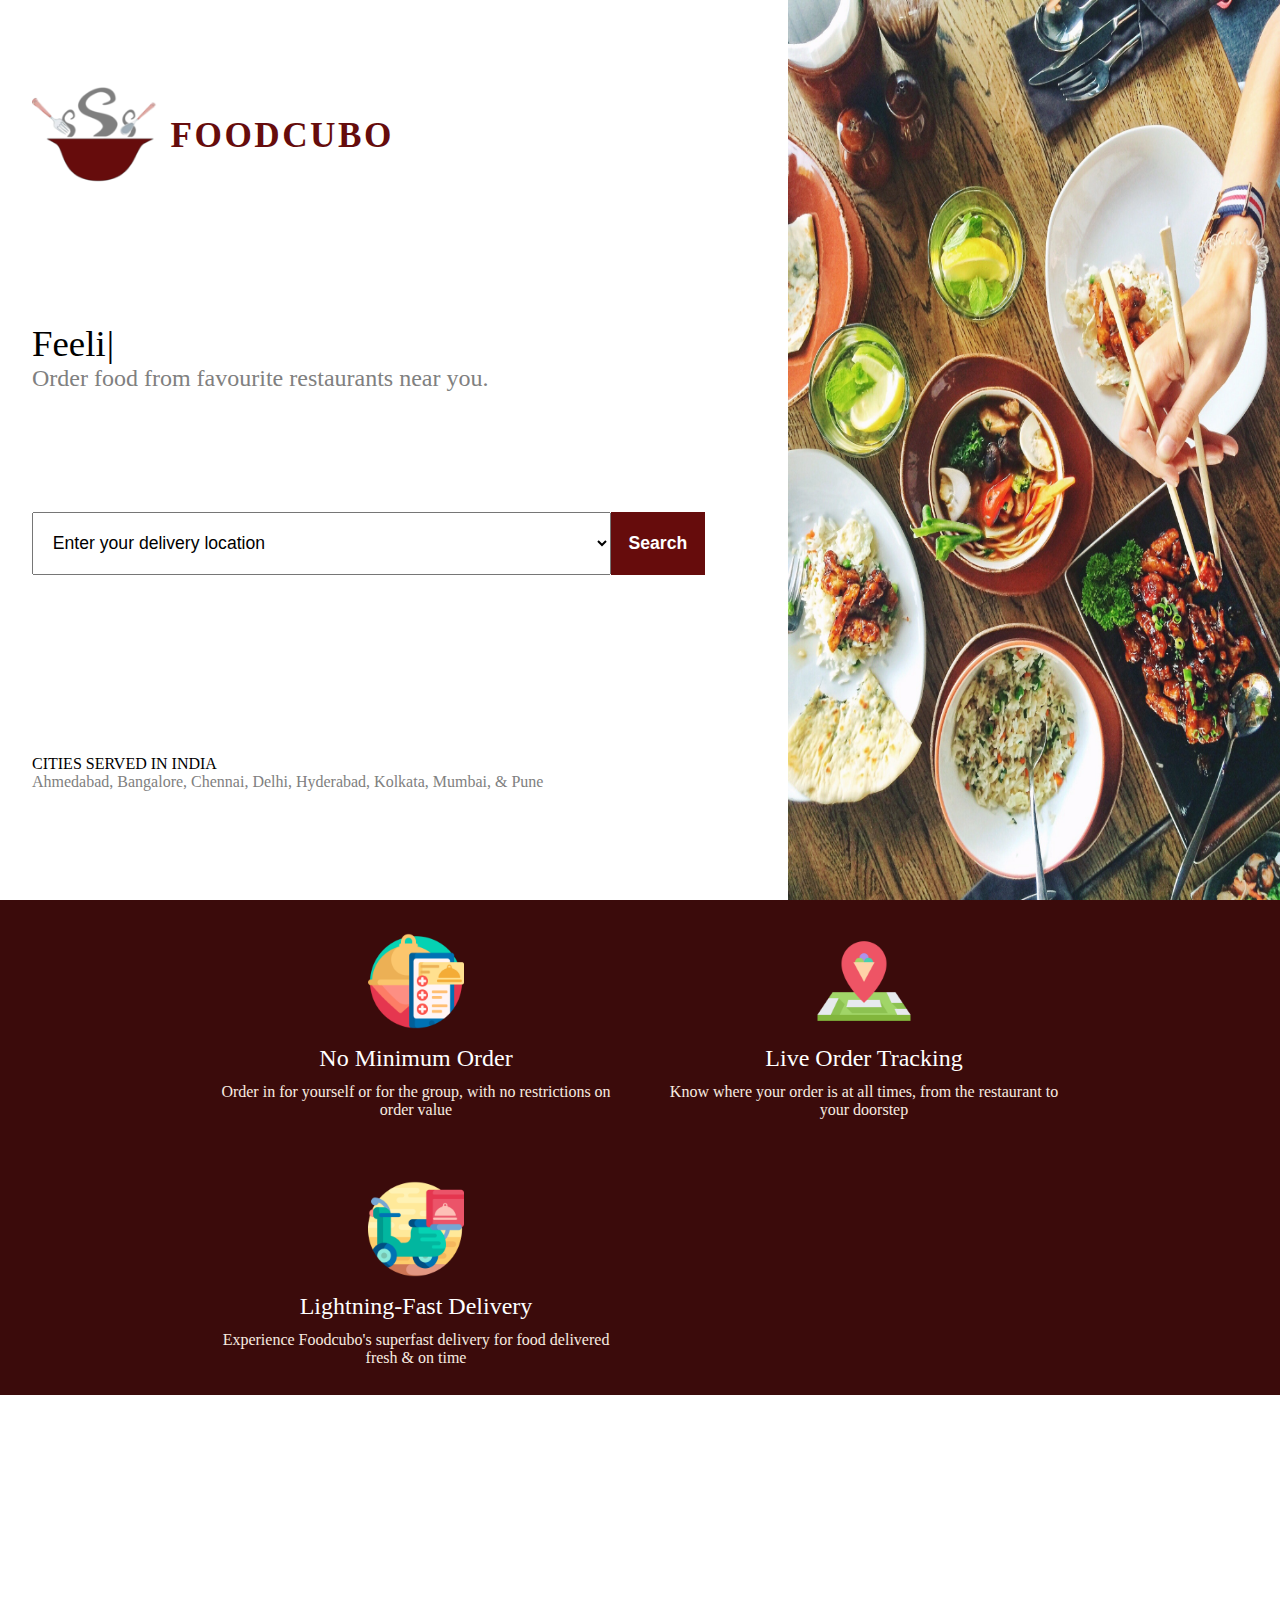
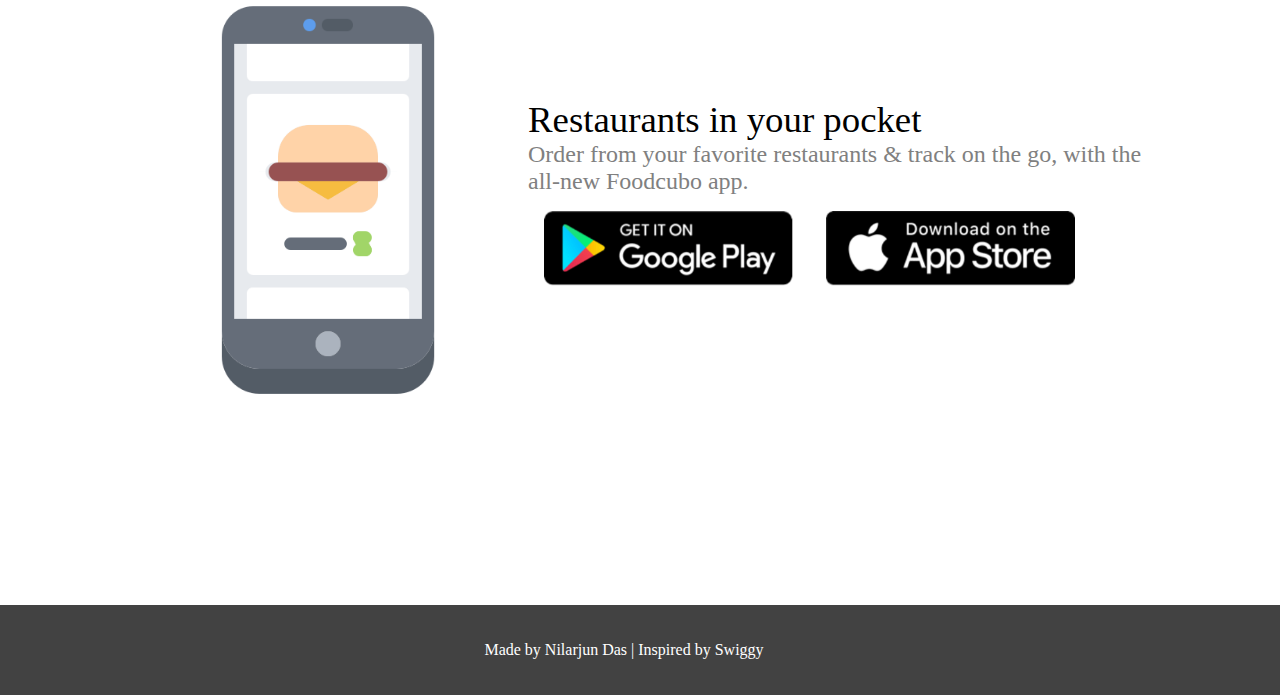
<file: index.html>
<html>

<head>
    <title>Foodcubo</title>
    <link rel="stylesheet" href="./src/css/style.css">

</head>

<body>
    <div class="landing">
        <div class="landing-interact">
            <div class="navbar">
                <div class="branding">
                    <div><img class="logo" src="./src/images/logo.png"></div>
                    <div class="logo-title">FOODCUBO</div>
                </div>
                <!--
                <div class="links">
                    <div>
                        <button class="nav-button login">Login</button>
                    </div>
                    <div>
                        <button class="nav-button sign">Sign up</button>
                    </div>
                </div>
                -->
            </div>
            <div class="title">
                <div id="typewriter" class="changing"></div>
                <div class="sub-title">Order food from favourite restaurants near you.</div>
            </div>
            <div class="search">
                <select id="selection" onchange="updateSelection(); document.getElementById('search').href=`./static/list.html?q=${this.value}`;" class="search-bar" type="text" placeholder="Enter your delivery location">
                    <option value="" selected style="display: none">Enter your delivery location</option>    
                    <option value="11">Ahmedabad</option>   
                    <option value="3">Bangalore</option>   
                    <option value="7">Chennai</option> 
                    <option value="1">Delhi</option> 
                    <option value="6">Hyderabad</option> 
                    <option value="2">Kolkata</option>
                    <option value="3">Mumbai</option> 
                    <option value="5">Pune</option>  
                </select>
                <a id="search" href="#"><button disabled id="search-button" class="search-bar search-submit" type="submit">Search</button></a>
                <script>
                    function updateSelection(){
                        console.log("lol");
                    if(document.getElementById('selection').value==""){
                        document.getElementById('search-button').disabled = true;
                    }
                    else{
                        document.getElementById('search-button').disabled = false;
                    }
                }
                </script>
            </div>
            <div class=" cities ">
                <div class="cities-title">CITIES SERVED IN INDIA</div>
                <div class="cities-sub-title">Ahmedabad, Bangalore, Chennai, Delhi, Hyderabad, Kolkata, Mumbai, & Pune</div>
            </div>
        </div>
        <div class="landing-images ">

            <img class="landing-image " src="./src/images/4.jpg ">

        </div>
    </div>
    <div class="features">
        <div class=feature>
            <div><img class="feature-image" src="src/images/order.png"></div>
            <div class="feature-title">No Minimum Order</div>
            <div class="feature-desc">Order in for yourself or for the group, with no restrictions on order value</div>
        </div>
        <div class=feature>
            <div><img class="feature-image" src="src/images/ice-cream.png"></div>
            <div class="feature-title">Live Order Tracking</div>
            <div class="feature-desc">Know where your order is at all times, from the restaurant to your doorstep</div>
        </div>
        <div class=feature>
            <div><img class="feature-image" src="src/images/food-delivery.png"></div>
            <div class="feature-title">Lightning-Fast Delivery</div>
            <div class="feature-desc">Experience Foodcubo's superfast delivery for food delivered fresh & on time</div>
        </div>
    </div>
    <div class='mobile'>
        <div class="mob-1"><img class="mobile-image" src="src/images/phone.png"></div>
        <div class="mob-2">
            <div class="changing">Restaurants in your pocket</div>
            <div class="sub-title">Order from your favorite restaurants & track on the go, with the all-new Foodcubo app.</div>
            <div class="stores"><img class="store-image" src="src/images/play.webp"><img class="store-image" src="src/images/iOS.webp"></div>
        </div>
    </div>
    <div class="footer">
        <div class='credits'>Made by Nilarjun Das | Inspired by Swiggy</div>
    </div>

    <script src='./src/js/core.js'></script>
    <script type="text/javascript">
        const instance = new Typewriter('#typewriter', {
            strings: ['Feeling hungry?', 'Unexpected guests?', 'Cooking gone wrong?', 'Game night?', 'Movie marathon?'],
            autoStart: true,
            loop: true,
        });
    </script>
</body>

</html>
</file>
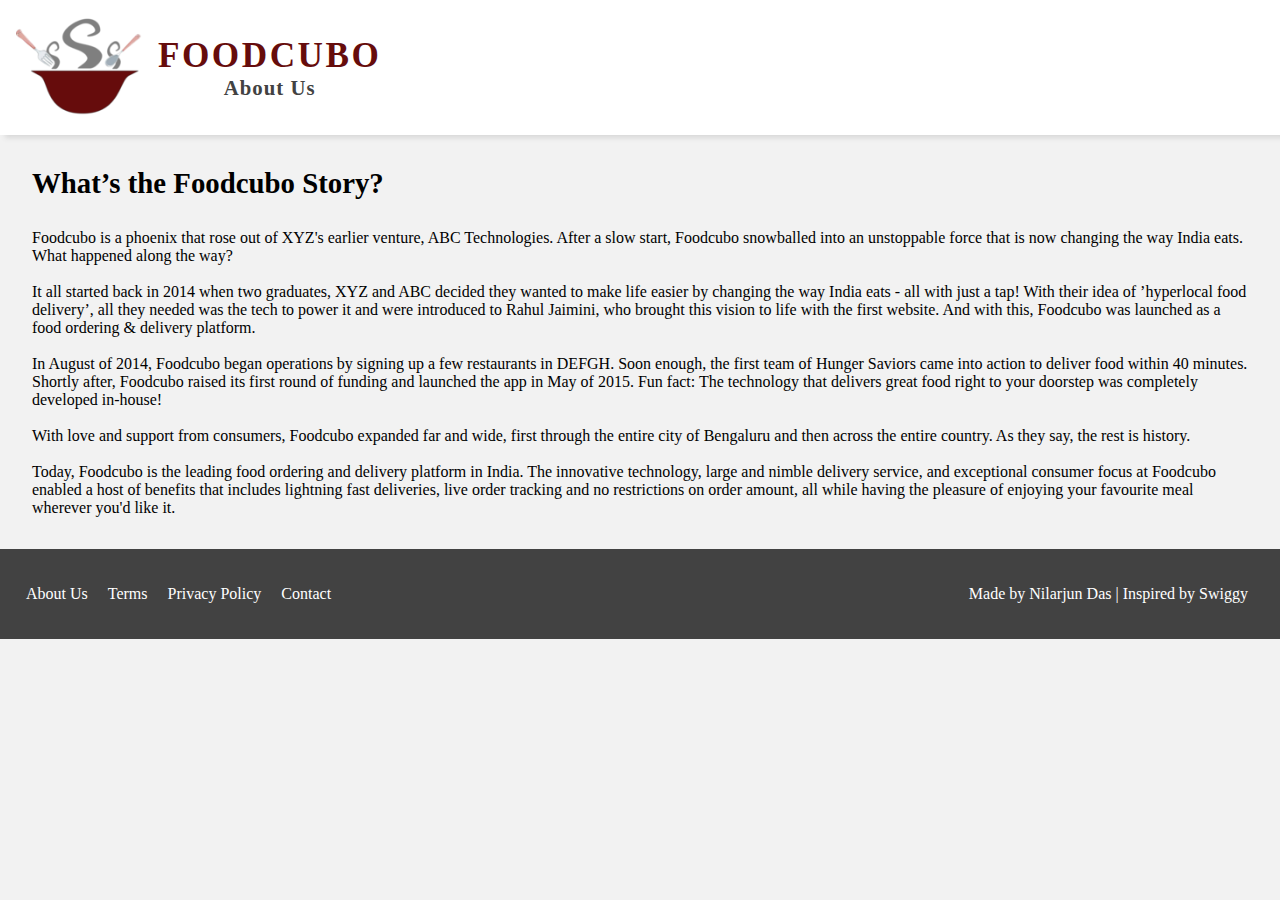
<file: about-us.html>
<html>

<head>
    <tile>

    </tile>
    <link rel="stylesheet" href="./src/test.css">

</head>

<body>
  <div class='header'>
    <div><img class="logoV2" src="./src/images/logo.png"></div>
    <div class='title'>
        <div class="logo-title">FOODCUBO</div>
        <div class="logo-subtitle">About Us</div></div>
    
  </div>
  <div class='content'>
        <p style="font-size: 1.8em; font-weight: bold;">
                What’s the Foodcubo Story?
        </p>
        <p>
                Foodcubo is a phoenix that rose out of XYZ's earlier venture, ABC Technologies. After a slow start, Foodcubo snowballed into an unstoppable force that is now changing the way India eats. What happened along the way?<br><br>

                It all started back in 2014 when two graduates, XYZ and ABC decided they wanted to make life easier by changing the way India eats - all with just a tap! With their idea of ’hyperlocal food delivery’, all they needed was the tech to power it and were introduced to Rahul Jaimini, who brought this vision to life with the first website. And with this, Foodcubo was launched as a food ordering & delivery platform.<br><br>

In August of 2014, Foodcubo began operations by signing up a few restaurants in DEFGH. Soon enough, the first team of Hunger Saviors came into action to deliver food within 40 minutes. Shortly after, Foodcubo raised its first round of funding and launched the app in May of 2015. Fun fact: The technology that delivers great food right to your doorstep was completely developed in-house!<br><br>

With love and support from consumers, Foodcubo expanded far and wide, first through the entire city of Bengaluru and then across the entire country. As they say, the rest is history.<br><br>

Today, Foodcubo is the leading food ordering and delivery platform in India. The innovative technology, large and nimble delivery service, and exceptional consumer focus at Foodcubo enabled a host of benefits that includes lightning fast deliveries, live order tracking and no restrictions on order amount, all while having the pleasure of enjoying your favourite meal wherever you'd like it.
        </p>
        
  </div>
  <div class="footer">
        <div class='links'>
<a href='./about-us.html' target='_blank'>About Us</a>
<a href='./terms-and-conditions.html' target='_blank'>Terms</a>
<a href='./privacy-policy.html' target='_blank'>Privacy Policy</a>
<a href='./contact.html' target='_blank'>Contact</a>
        </div>
        <div class='credits'>Made by Nilarjun Das | Inspired by Swiggy</div>
    </div>



    <script src='./src/js/core.js'></script>
    <script type="text/javascript">
        const instance = new Typewriter('#typewriter', {
            strings: ['Feeling hungry?', 'Unexpected guests?', 'Cooking gone wrong?', 'Game night?', 'Movie marathon?'],
            autoStart: true,
            loop: true,
        });
    </script>
</body>

</html>
</file>
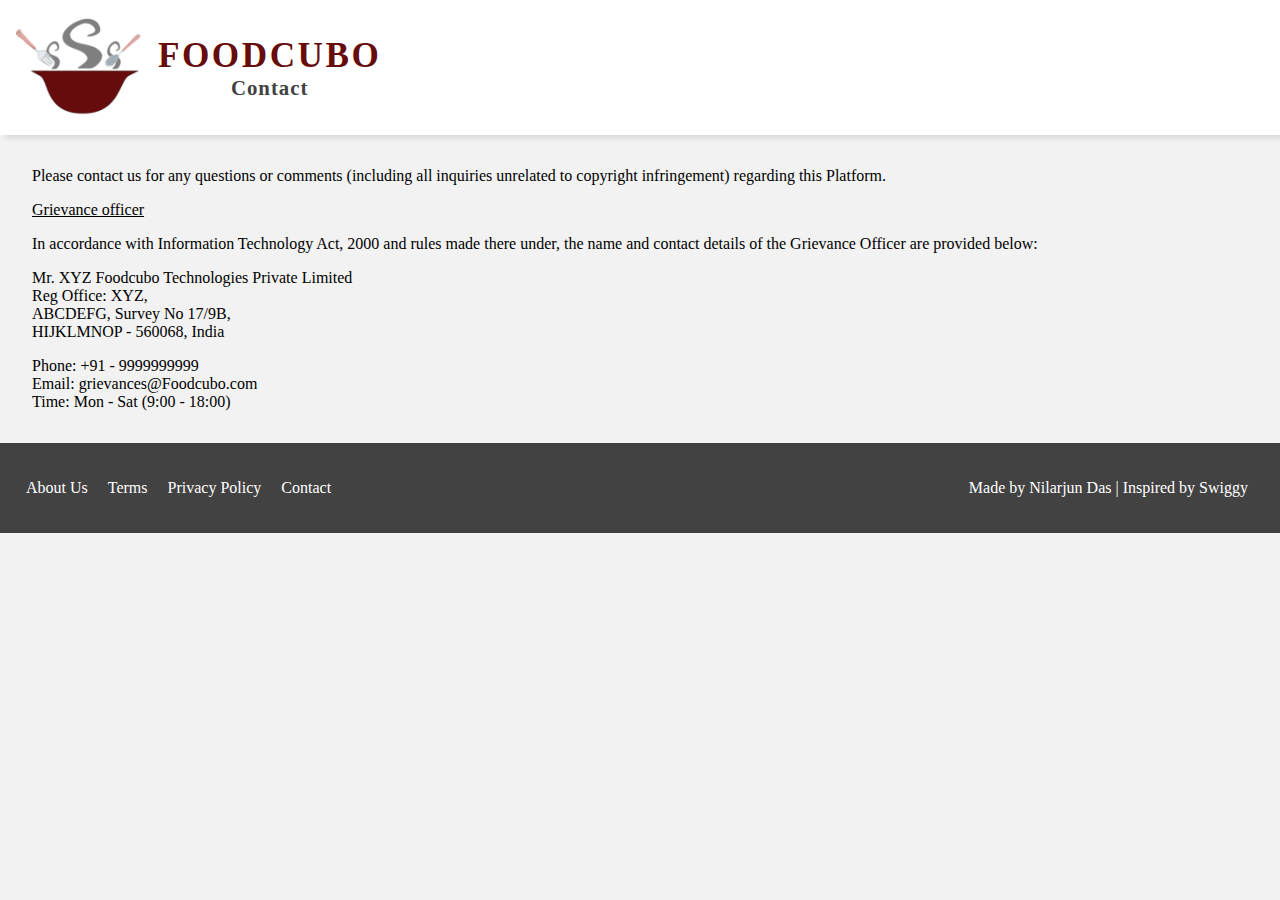
<file: contact.html>
<html>

<head>
    <tile>

    </tile>
    <link rel="stylesheet" href="./src/test.css">

</head>

<body>
  <div class='header'>
    <div><img class="logoV2" src="./src/images/logo.png"></div>
    <div class='title'>
        <div class="logo-title">FOODCUBO</div>
        <div class="logo-subtitle">Contact</div></div>
    
  </div>
  <div class='content'>
        <p>
            Please contact us for any questions or comments (including all inquiries unrelated to copyright infringement) regarding this Platform. 
        </p>
        <p><u>Grievance officer</u></p>
        <p>In accordance with Information Technology Act, 2000 and rules made there under, the name and contact details of the Grievance Officer are provided below: </p>
        <p>Mr. XYZ 
        Foodcubo Technologies Private Limited <br>
        Reg Office: XYZ,<br>
        ABCDEFG, Survey No 17/9B, <br>
        HIJKLMNOP - 560068, India <br>
    </p>
        Phone: +91 - 9999999999<br>
        Email: grievances@Foodcubo.com<br>
        Time: Mon - Sat (9:00 - 18:00)<br>
    </p>
  </div>

  <div class="footer">
        <div class='links'>
<a href='./about-us.html' target='_blank'>About Us</a>
<a href='./terms-and-conditions.html' target='_blank'>Terms</a>
<a href='./privacy-policy.html' target='_blank'>Privacy Policy</a>
<a href='./contact.html' target='_blank'>Contact</a>
        </div>
        <div class='credits'>Made by Nilarjun Das | Inspired by Swiggy</div>
    </div>

    <script src='./src/js/core.js'></script>
    <script type="text/javascript">
        const instance = new Typewriter('#typewriter', {
            strings: ['Feeling hungry?', 'Unexpected guests?', 'Cooking gone wrong?', 'Game night?', 'Movie marathon?'],
            autoStart: true,
            loop: true,
        });
    </script>
</body>

</html>
</file>
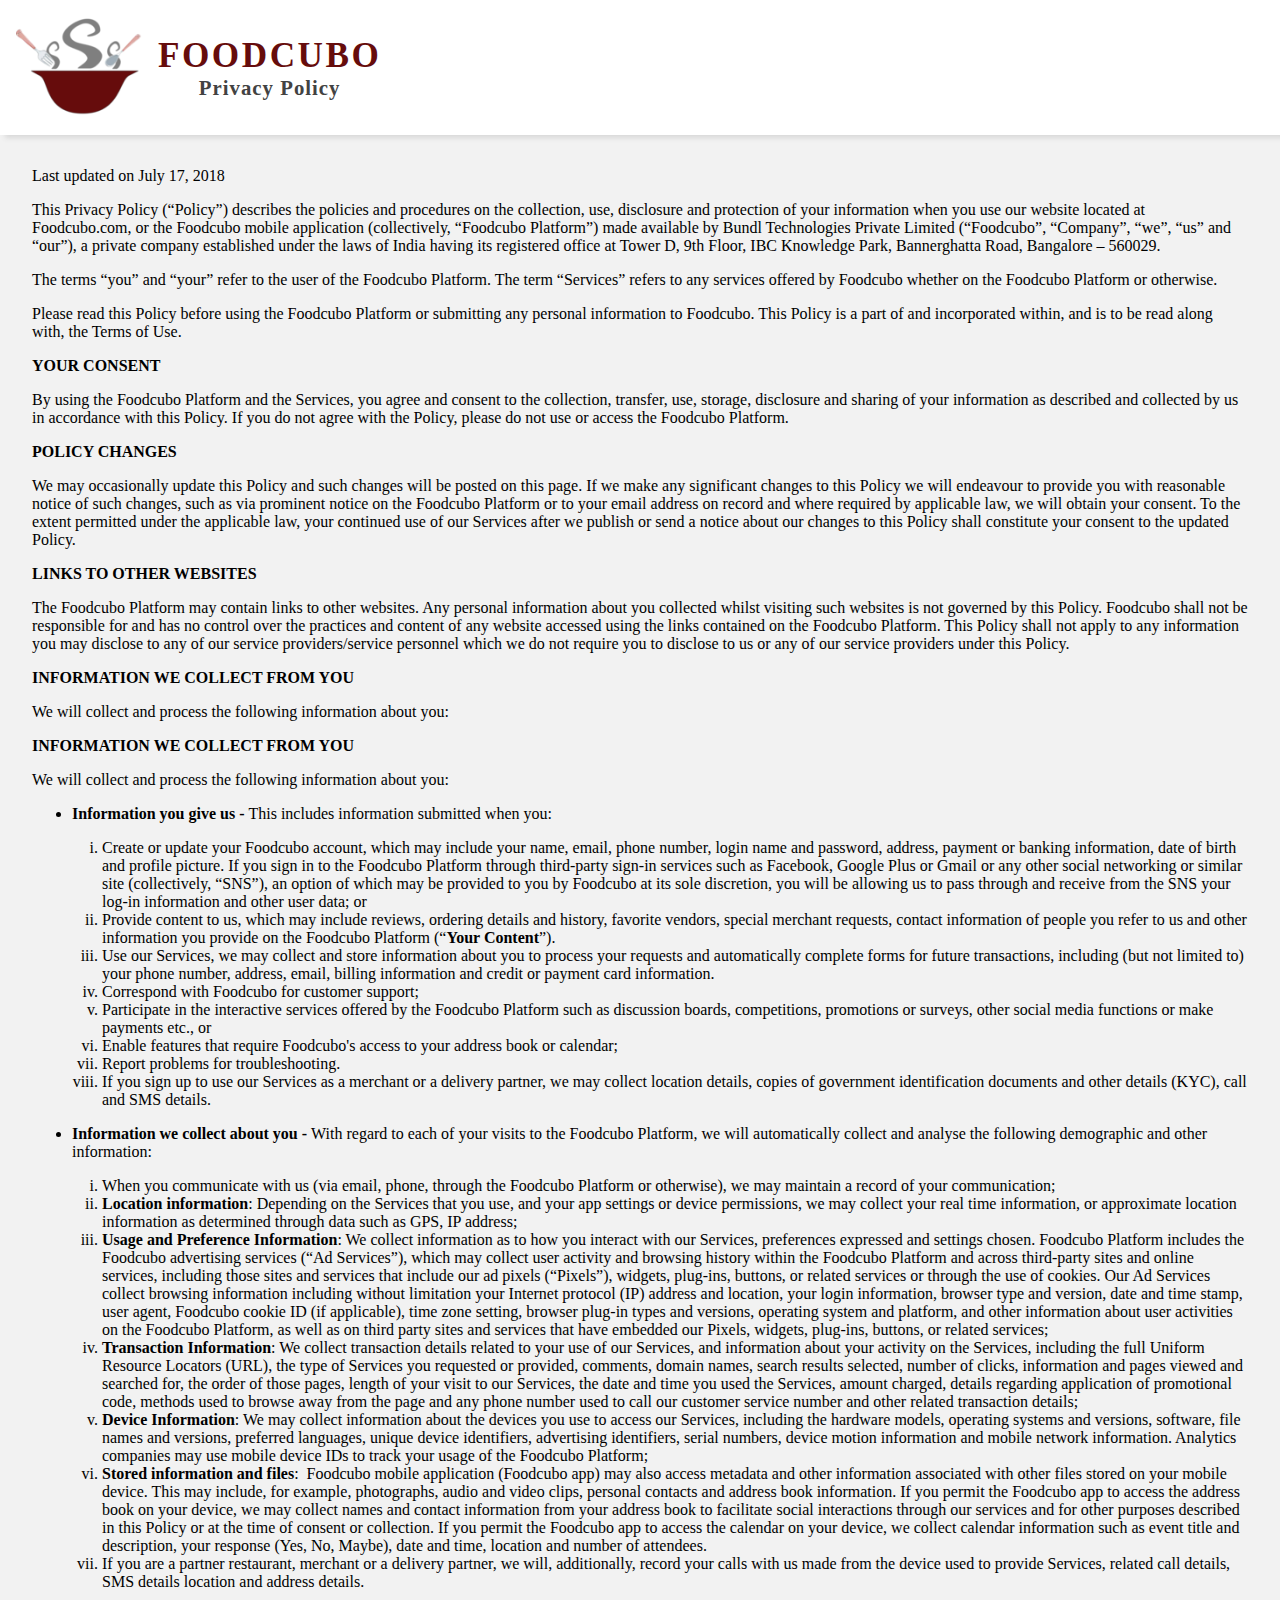
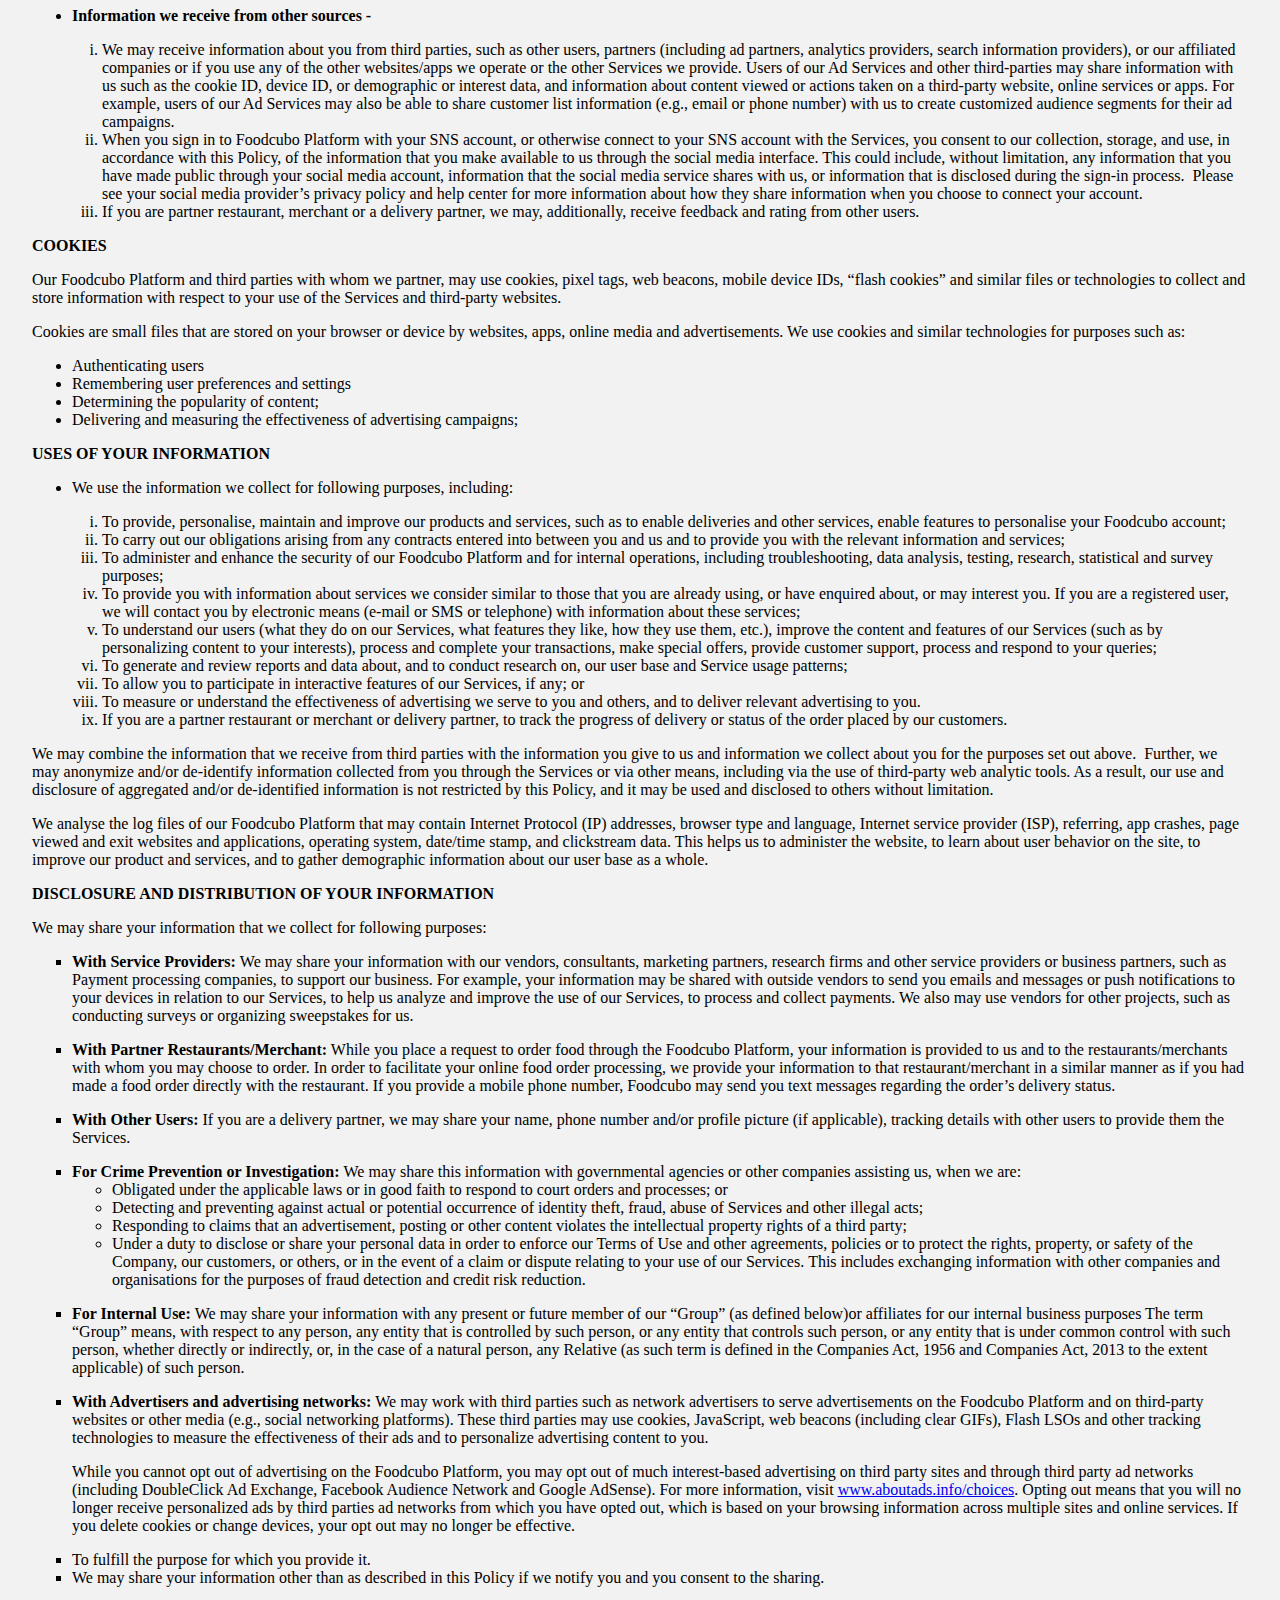
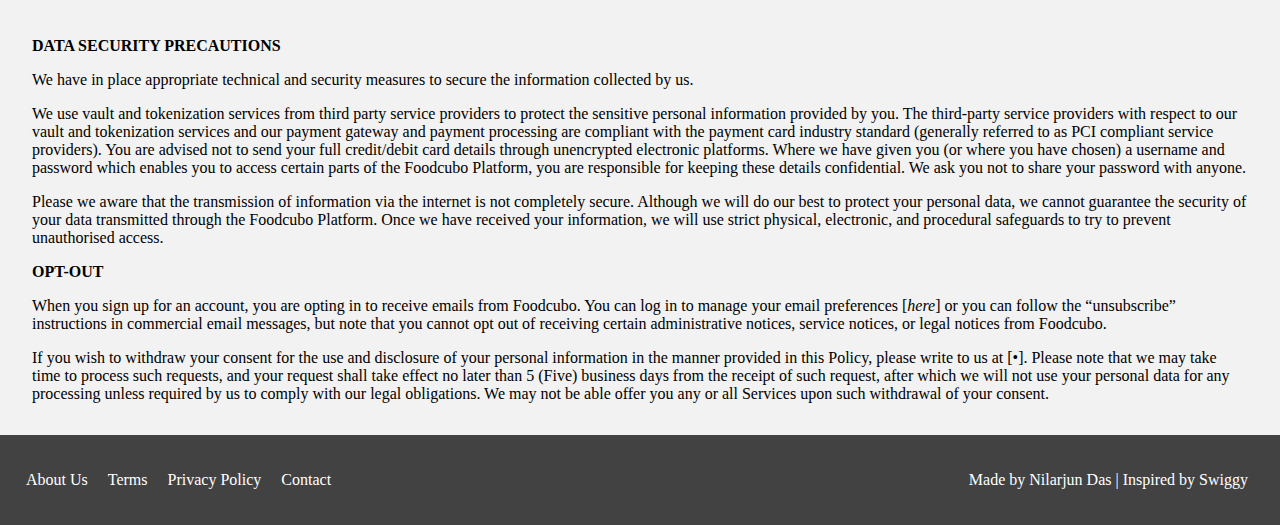
<file: privacy-policy.html>
<html>

<head>
    <tile>

    </tile>
    <link rel="stylesheet" href="./src/test.css">

</head>

<body>
  <div class='header'>
    <div><img class="logoV2" src="./src/images/logo.png"></div>
    <div class='title'>
        <div class="logo-title">FOODCUBO</div>
        <div class="logo-subtitle">Privacy Policy</div></div>
    
  </div>
  <div class='content'>
    <p>Last updated on July 17, 2018</p>

    <p>This Privacy Policy (&ldquo;Policy&rdquo;) describes the policies and procedures on the collection, use, disclosure and protection of your information when you use our website located at Foodcubo.com, or the Foodcubo mobile application (collectively, &ldquo;Foodcubo Platform&rdquo;) made available by Bundl Technologies Private Limited (&ldquo;Foodcubo&rdquo;, &ldquo;Company&rdquo;, &ldquo;we&rdquo;, &ldquo;us&rdquo; and &ldquo;our&rdquo;), a private company established under the laws of India having its registered office at Tower D, 9th Floor, IBC Knowledge Park, Bannerghatta Road, Bangalore &ndash; 560029.</p>
    
    <p>The terms &ldquo;you&rdquo; and &ldquo;your&rdquo; refer to the user of the Foodcubo Platform. The term &ldquo;Services&rdquo; refers to any services offered by Foodcubo whether on the Foodcubo Platform or otherwise.</p>
    
    <p>Please read this Policy before using the Foodcubo Platform or submitting any personal information to Foodcubo. This Policy is a part of and incorporated within, and is to be read along with, the Terms of Use.</p>
    
    <p class='emphasis'>YOUR CONSENT</p>
    
    <p>By using the Foodcubo Platform and the Services, you agree and consent to the collection, transfer, use, storage, disclosure and sharing of your information as described and collected by us in accordance with this Policy. If you do not agree with the Policy, please do not use or access the Foodcubo Platform.</p>
    
    <p class='emphasis'>POLICY CHANGES</p>
    
    <p>We may occasionally update this Policy and such changes will be posted on this page. If we make any significant changes to this Policy we will endeavour to provide you with reasonable notice of such changes, such as via prominent notice on the Foodcubo Platform or to your email address on record and where required by applicable law, we will obtain your consent. To the extent permitted under the applicable law, your continued use of our Services after we publish or send a notice about our changes to this Policy shall constitute your consent to the updated Policy.</p>
    
    <p class='emphasis'>LINKS TO OTHER WEBSITES</p>
    
    <p>The Foodcubo Platform may contain links to other websites. Any personal information about you collected whilst visiting such websites is not governed by this Policy. Foodcubo shall not be responsible for and has no control over the practices and content of any website accessed using the links contained on the Foodcubo Platform. This Policy shall not apply to any information you may disclose to any of our service providers/service personnel which we do not require you to disclose to us or any of our service providers under this Policy.</p>
    
    <p class='emphasis'>INFORMATION WE COLLECT FROM YOU</p>
    
    <p>We will collect and process the following information about you:</p>
    
    <p><strong style="text-transform: uppercase;">Information we collect from you</strong></p>
<p><span>We will collect and process the following information about you:</span></p>
<ul>
<li style="font-weight: 400; list-style: disc;"><strong>Information you give us - </strong><span> This includes information submitted when you:</span></li>
</ul>
<ol type="i" style="margin-left: 30px;">
<li style="font-weight: 400;"><span>Create or update your Foodcubo account, which may include your name, email, phone number, login name and password, address, payment or banking information, date of birth and profile picture. If you sign in to the Foodcubo Platform through third-party sign-in services such as Facebook, Google Plus or Gmail or any other social networking or similar site (collectively, “SNS”), an option of which may be provided to you by Foodcubo at its sole discretion, you will be allowing us to pass through and receive from the SNS your log-in information and other user data; or </span></li>
<li style="font-weight: 400;"><span>Provide content to us, which may include reviews, ordering details and history, favorite vendors, special merchant requests, contact information of people you refer to us and other information you provide on the Foodcubo Platform (“</span><strong>Your Content</strong><span>”).</span></li>
<li style="font-weight: 400;"><span>Use our Services, we may collect and store information about you to process your requests and automatically complete forms for future transactions, including (but not limited to) your phone number, address, email, billing information and credit or payment card information. </span></li>
<li style="font-weight: 400;"><span>Correspond with Foodcubo for customer support; </span></li>
<li style="font-weight: 400;"><span>Participate in the interactive services offered by the Foodcubo Platform such as discussion boards, competitions, promotions or surveys, other social media functions or make payments etc., or </span></li>
<li style="font-weight: 400;"><span>Enable features that require Foodcubo's access to your address book or calendar;</span></li>
<li style="font-weight: 400;"><span>Report problems for troubleshooting.</span></li>
<li style="font-weight: 400;"><span>If you sign up to use our Services as a merchant or a delivery partner, we may collect location details, copies of government identification documents and other details (KYC), call and SMS details.</span></li>
</ol>
<ul>
<li style="font-weight: 400; list-style: disc;"><strong>Information we collect about you - </strong><span> With regard to each of your visits to the Foodcubo Platform, we will automatically collect and analyse the following demographic and other information:</span></li>
</ul>
<ol type="i" style="margin-left: 30px;">
<li style="font-weight: 400;"><span>When you communicate with us (via email, phone, through the Foodcubo Platform or otherwise), we may maintain a record of your communication;</span></li>
<li style="font-weight: 400;"><strong>Location information</strong><span>: Depending on the Services that you use, and your app settings or device permissions, we may collect your real time information, or approximate location information as determined through data such as GPS, IP address;</span></li>
<li style="font-weight: 400;"><strong>Usage and Preference Information</strong><span>: We collect information as to how you interact with our Services, preferences expressed and settings chosen. Foodcubo Platform includes the Foodcubo advertising services (“Ad Services”), which may collect user activity and browsing history within the Foodcubo Platform and across third-party sites and online services, including those sites and services that include our ad pixels (“Pixels”), widgets, plug-ins, buttons, or related services or through the use of cookies. Our Ad Services collect browsing information including without limitation your Internet protocol (IP) address and location, your login information, browser type and version, date and time stamp, user agent, Foodcubo cookie ID (if applicable), time zone setting, browser plug-in types and versions, operating system and platform, and other information about user activities on the Foodcubo Platform, as well as on third party sites and services that have embedded our Pixels, widgets, plug-ins, buttons, or related services;</span></li>
<li style="font-weight: 400;"><strong>Transaction Information</strong><span>: We collect transaction details related to your use of our Services, and information about your activity on the Services, including the full Uniform Resource Locators (URL), the type of Services you requested or provided, comments, domain names, search results selected, number of clicks, information and pages viewed and searched for, the order of those pages, length of your visit to our Services, the date and time you used the Services, amount charged, details regarding application of promotional code, methods used to browse away from the page and any phone number used to call our customer service number and other related transaction details;</span></li>
<li style="font-weight: 400;"><strong>Device Information</strong><span>: We may collect information about the devices you use to access our Services, including the hardware models, operating systems and versions, software, file names and versions, preferred languages, unique device identifiers, advertising identifiers, serial numbers, device motion information and mobile network information. Analytics companies may use mobile device IDs to track your usage of the Foodcubo Platform;</span></li>
<li style="font-weight: 400;"><strong>Stored information and files</strong><span>:&nbsp; Foodcubo mobile application (Foodcubo app) may also access metadata and other information associated with other files stored on your mobile device. This may include, for example, photographs, audio and video clips, personal contacts and address book information. If you permit the Foodcubo app to access the address book on your device, we may collect names and contact information from your address book to facilitate social interactions through our services and for other purposes described in this Policy or at the time of consent or collection. If you permit the Foodcubo app to access the calendar on your device, we collect calendar information such as event title and description, your response (Yes, No, Maybe), date and time, location and number of attendees. </span></li>
<li style="font-weight: 400;"><span>If you are a partner restaurant, merchant or a delivery partner, we will, additionally, record your calls with us made from the device used to provide Services, related call details, SMS details location and address details.</span></li>
</ol>
<ul>
<li style="font-weight: 400; list-style: disc;"><strong>Information we receive from other sources - </strong></li>
</ul>
<ol type="i" style="margin-left: 30px;">
<li style="font-weight: 400;"><span>We may receive information about you from third parties, such as other users, partners (including ad partners, analytics providers, search information providers), or our affiliated companies or if you use any of the other websites/apps we operate or the other Services we provide. Users of our Ad Services and other third-parties may share information with us such as the cookie ID, device ID, or demographic or interest data, and information about content viewed or actions taken on a third-party website, online services or apps. For example, users of our Ad Services may also be able to share customer list information (e.g., email or phone number) with us to create customized audience segments for their ad campaigns.</span></li>
<li style="font-weight: 400;"><span>When you sign in to Foodcubo Platform with your SNS account, or otherwise connect to your SNS account with the Services, you consent to our collection, storage, and use, in accordance with this Policy, of the information that you make available to us through the social media interface. This could include, without limitation, any information that you have made public through your social media account, information that the social media service shares with us, or information that is disclosed during the sign-in process. &nbsp;Please see your social media provider’s privacy policy and help center for more information about how they share information when you choose to connect your account.</span></li>
<li style="font-weight: 400;"><span>If you are partner restaurant, merchant or a delivery partner, we may, additionally, receive feedback and rating from other users.</span></li>
</ol>
<p><strong>COOKIES</strong></p>
<p><span>Our Foodcubo Platform and third parties with whom we partner, may use cookies, pixel tags, web beacons, mobile device IDs, “flash cookies” and similar files or technologies to collect and store information with respect to your use of the Services and third-party websites. </span></p>
<p><span>Cookies are small files that are stored on your browser or device </span><span>by websites, apps, online media and advertisements</span><span>. We use cookies and similar technologies for purposes such as:</span></p>
<ul>
        <li style="list-style: disc;">Authenticating users</li>
        <li style="list-style: disc;">Remembering user preferences and settings</li>
        <li style="list-style: disc;">Determining the popularity of content;</li>
        <li style="list-style: disc;">Delivering and measuring the effectiveness of advertising campaigns;</li>
        </ul>
        <p><strong style="text-transform: uppercase;">Uses of your information</strong></p>
<ul>
<li style="font-weight: 400; list-style: disc;">We use the information we collect for following purposes, including:</li>
</ul>
<ol type="i" style="margin-left: 30px;">
<li style="font-weight: 400;"><span>To provide, personalise, maintain and improve our products and services, such as to enable deliveries and other services, enable features to personalise your Foodcubo account;</span></li>
<li style="font-weight: 400;"><span>To carry out our obligations arising from any contracts entered into between you and us and to provide you with the relevant information and services;</span></li>
<li style="font-weight: 400;"><span>To administer and enhance the security of our Foodcubo Platform and for internal operations, including troubleshooting, data analysis, testing, research, statistical and survey purposes;</span></li>
<li style="font-weight: 400;"><span>To provide you with information about services we consider similar to those that you are already using, or have enquired about, or may interest you. If you are a registered user, we will contact you by electronic means (e-mail or SMS or telephone) with information about these services;</span></li>
<li style="font-weight: 400;"><span>To understand our users (what they do on our Services, what features they like, how they use them, etc.), improve the content and features of our Services (such as by personalizing content to your interests), process and complete your transactions, make special offers, provide customer support, process and respond to your queries;</span></li>
<li style="font-weight: 400;"><span>To generate and review reports and data about, and to conduct research on, our user base and Service usage patterns;</span></li>
<li style="font-weight: 400;"><span>To allow you to participate in interactive features of our Services, if any; or</span></li>
<li style="font-weight: 400;"><span>To measure or understand the effectiveness of advertising we serve to you and others, and to deliver relevant advertising to you.</span></li>
<li style="font-weight: 400;"><span>If you are a partner restaurant or merchant or delivery partner, to track the progress of delivery or status of the order placed by our customers.</span></li>
</ol>
<p><span>We may combine the information that we receive from third parties with the information you give to us and information we collect about you for the purposes set out above. &nbsp;Further, we may anonymize and/or de-identify information collected from you through the Services or via other means, including via the use of third-party web analytic tools. As a result, our use and disclosure of aggregated and/or de-identified information is not restricted by this Policy, and it may be used and disclosed to others without limitation. </span></p>
<p><span>We analyse the log files of our Foodcubo Platform that may contain Internet Protocol (IP) addresses, browser type and language, Internet service provider (ISP), referring, app crashes, page viewed and exit websites and applications, operating system, date/time stamp, and clickstream&nbsp;data. This helps us to administer the website, to learn about user behavior on the site, to improve our product and services, and to gather demographic information about our user base as a whole. </span></p>
<p><strong style="text-transform: uppercase;">Disclosure and Distribution of Your Information</strong></p>
<p><span>We may share your information that we collect for following purposes:</span></p>
<ul style="list-style-type: square;">
<li style="font-weight: 400; list-style: inherit;"><strong>With Service Providers: </strong><span>We may share your information with our vendors, consultants, marketing partners, research firms and other service providers or business partners, such as Payment processing companies, to support our business. For example, your information may be shared with outside vendors to send you emails and messages or push notifications to your devices in relation to our Services, to help us analyze and improve the use of our Services, to process and collect payments. We also may use vendors for other projects, such as conducting surveys or organizing sweepstakes for us.</span><p></p></li>
<li style="font-weight: 400; list-style: inherit;"><strong>With Partner Restaurants/Merchant:</strong>
<span>While you place a request to order food through the Foodcubo Platform, your information is provided to us and to the restaurants/merchants with whom you may choose to order. In order to facilitate your online food order processing, we provide your information to that restaurant/merchant in a similar manner as if you had made a food order directly with the restaurant. If you provide a mobile phone number, Foodcubo may send you text messages regarding the order’s delivery status.</span><p></p></li>
<li style="font-weight: 400; list-style: inherit;"><strong>With Other Users: </strong><span>If you are a delivery partner, we may share your name, phone number and/or profile picture (if applicable), tracking details with other users to provide them the Services.</span><p></p></li>
<li style="font-weight: 400; list-style: inherit;"><strong>For Crime Prevention or Investigation: </strong><span>We may share this information with governmental agencies or other companies assisting us, when we are:</span>
<ul>
<li style="font-weight: 400; list-style: inherit;">Obligated under the applicable laws or in good faith to respond to court orders and processes; or</li>
<li style="font-weight: 400; list-style: inherit;">Detecting and preventing against actual or potential occurrence of identity theft, fraud, abuse of Services and other illegal acts;</li>
<li style="font-weight: 400; list-style: inherit;">Responding to claims that an advertisement, posting or other content violates the intellectual property rights of a third party;</li>
<li style="font-weight: 400; list-style: inherit;">Under a duty to disclose or share your personal data in order to enforce our Terms of Use and other agreements, policies or to protect the rights, property, or safety of the Company, our customers, or others, or in the event of a claim or dispute relating to your use of our Services.&nbsp;This includes exchanging information with other companies and organisations for the purposes of fraud detection and credit risk reduction.</li>
</ul>
<p>
</p></li>
<li style="font-weight: 400; list-style: inherit;"><strong>For Internal Use: </strong><span>We may share your information with any present or future member of our “Group” (as defined below)or affiliates for our internal business purposes The term “Group” means, with respect to any person, any entity that is controlled by such person, or any entity that controls such person, or any entity that is under common control with such person, whether directly or indirectly, or, in the case of a natural person, any Relative (as such term is defined in the Companies Act, 1956 and Companies Act, 2013 to the extent applicable) of such person. </span><p></p></li>
<li style="font-weight: 400; list-style: inherit;"><strong>With Advertisers and advertising networks: </strong><span>We may work with third parties such as network advertisers to serve advertisements on the Foodcubo Platform and on third-party websites or other media (e.g., social networking platforms). These third parties may use cookies, JavaScript, web beacons (including clear GIFs), Flash LSOs and other tracking technologies to measure the effectiveness of their ads and to personalize advertising content to you.&nbsp;</span>
<p><span>While you cannot opt out of advertising on the Foodcubo Platform, you may opt out of much interest-based advertising on third party sites and through third party ad networks (including DoubleClick Ad Exchange, Facebook Audience Network and Google AdSense). For more information, visit&nbsp;</span><a href="http://www.aboutads.info/choices"><span>www.aboutads.info/choices</span></a><span>. Opting out means that you will no longer receive personalized ads by third parties ad networks from which you have opted out, which is based on your browsing information across multiple sites and online services. If you delete cookies or change devices, your opt out may no longer be effective.</span></p></li>
<li style="font-weight: 400; list-style: inherit;"><span>To fulfill the purpose for which you provide it.</span></li>
<li style="font-weight: 400; list-style: inherit;"><span>We may share your information other than as described in this Policy if we notify you and you consent to the sharing.</span></li>
</ul>
<p>&nbsp;</p>
<p><strong>DATA SECURITY PRECAUTIONS</strong></p>
<p><span>We have in place appropriate technical and security measures to secure the information collected by us.</span></p><p>
<span>We use vault and tokenization services from third party service providers to protect the sensitive personal information provided by you. The third-party service providers with respect to our vault and tokenization services and our payment gateway and payment processing are compliant with the payment card industry standard (generally referred to as PCI compliant service providers). You are advised not to send your full credit/debit card details through unencrypted electronic platforms. Where we have given you (or where you have chosen) a username and password which enables you to access certain parts of the Foodcubo Platform, you are responsible for keeping these details confidential. We ask you not to share your password with anyone. </span></p><p>
<span>Please we aware that the transmission of information via the internet is not completely secure. Although we will do our best to protect your personal data, we cannot guarantee the security of your data transmitted through the Foodcubo Platform. Once we have received your information, we will use strict physical, electronic, and procedural safeguards to try to prevent unauthorised access.</span></p><p>
</p><p><strong>OPT-OUT</strong></p>
<p><span>When you sign up for an account, you are opting in to receive emails from Foodcubo. You can log in to manage your email preferences&nbsp;[</span><em><span>here</span></em><span>]&nbsp;or you can follow the “unsubscribe” instructions in commercial email messages, but note that you cannot opt out of receiving certain administrative notices, service notices, or legal notices from Foodcubo.</span></p>
<p>
</p><p><span>If you wish to withdraw your consent for the use and disclosure of your personal information in the manner provided in this Policy, please write to us at [•]. Please note that we may take time to process such requests, and your request shall take effect no later than 5 (Five) business days from the receipt of such request, after which we will not use your personal data for any processing unless required by us to comply with our legal obligations. We may not be able offer you any or all Services upon such withdrawal of your consent.</span></p>

  </div>

  <div class="footer">
      <div class='links'>
<a href='./about-us.html' target='_blank'>About Us</a>
<a href='./terms-and-conditions.html' target='_blank'>Terms</a>
<a href='./privacy-policy.html' target='_blank'>Privacy Policy</a>
<a href='./contact.html' target='_blank'>Contact</a>
      </div>
      <div class='credits'>Made by Nilarjun Das | Inspired by Swiggy</div>
  </div>

    <script src='./src/js/core.js'></script>
    <script type="text/javascript">
        const instance = new Typewriter('#typewriter', {
            strings: ['Feeling hungry?', 'Unexpected guests?', 'Cooking gone wrong?', 'Game night?', 'Movie marathon?'],
            autoStart: true,
            loop: true,
        });
    </script>
</body>

</html>
</file>
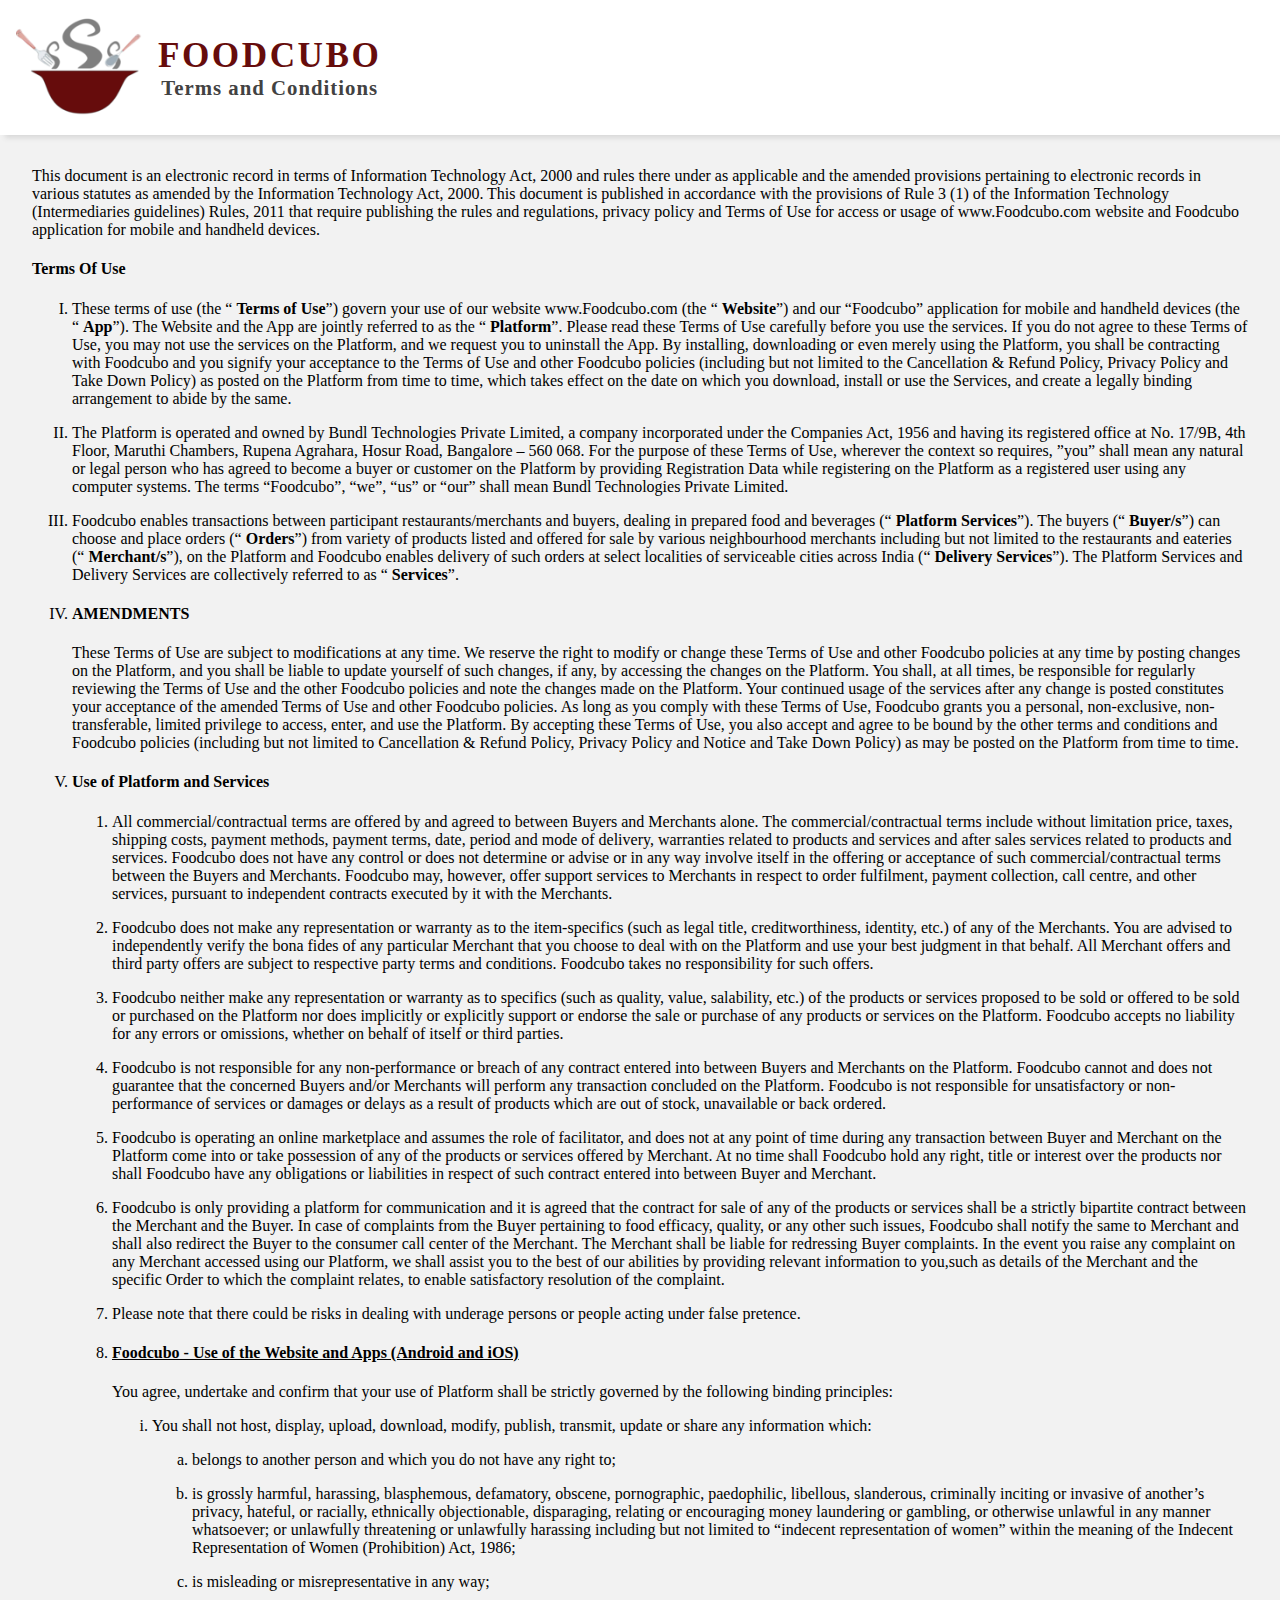
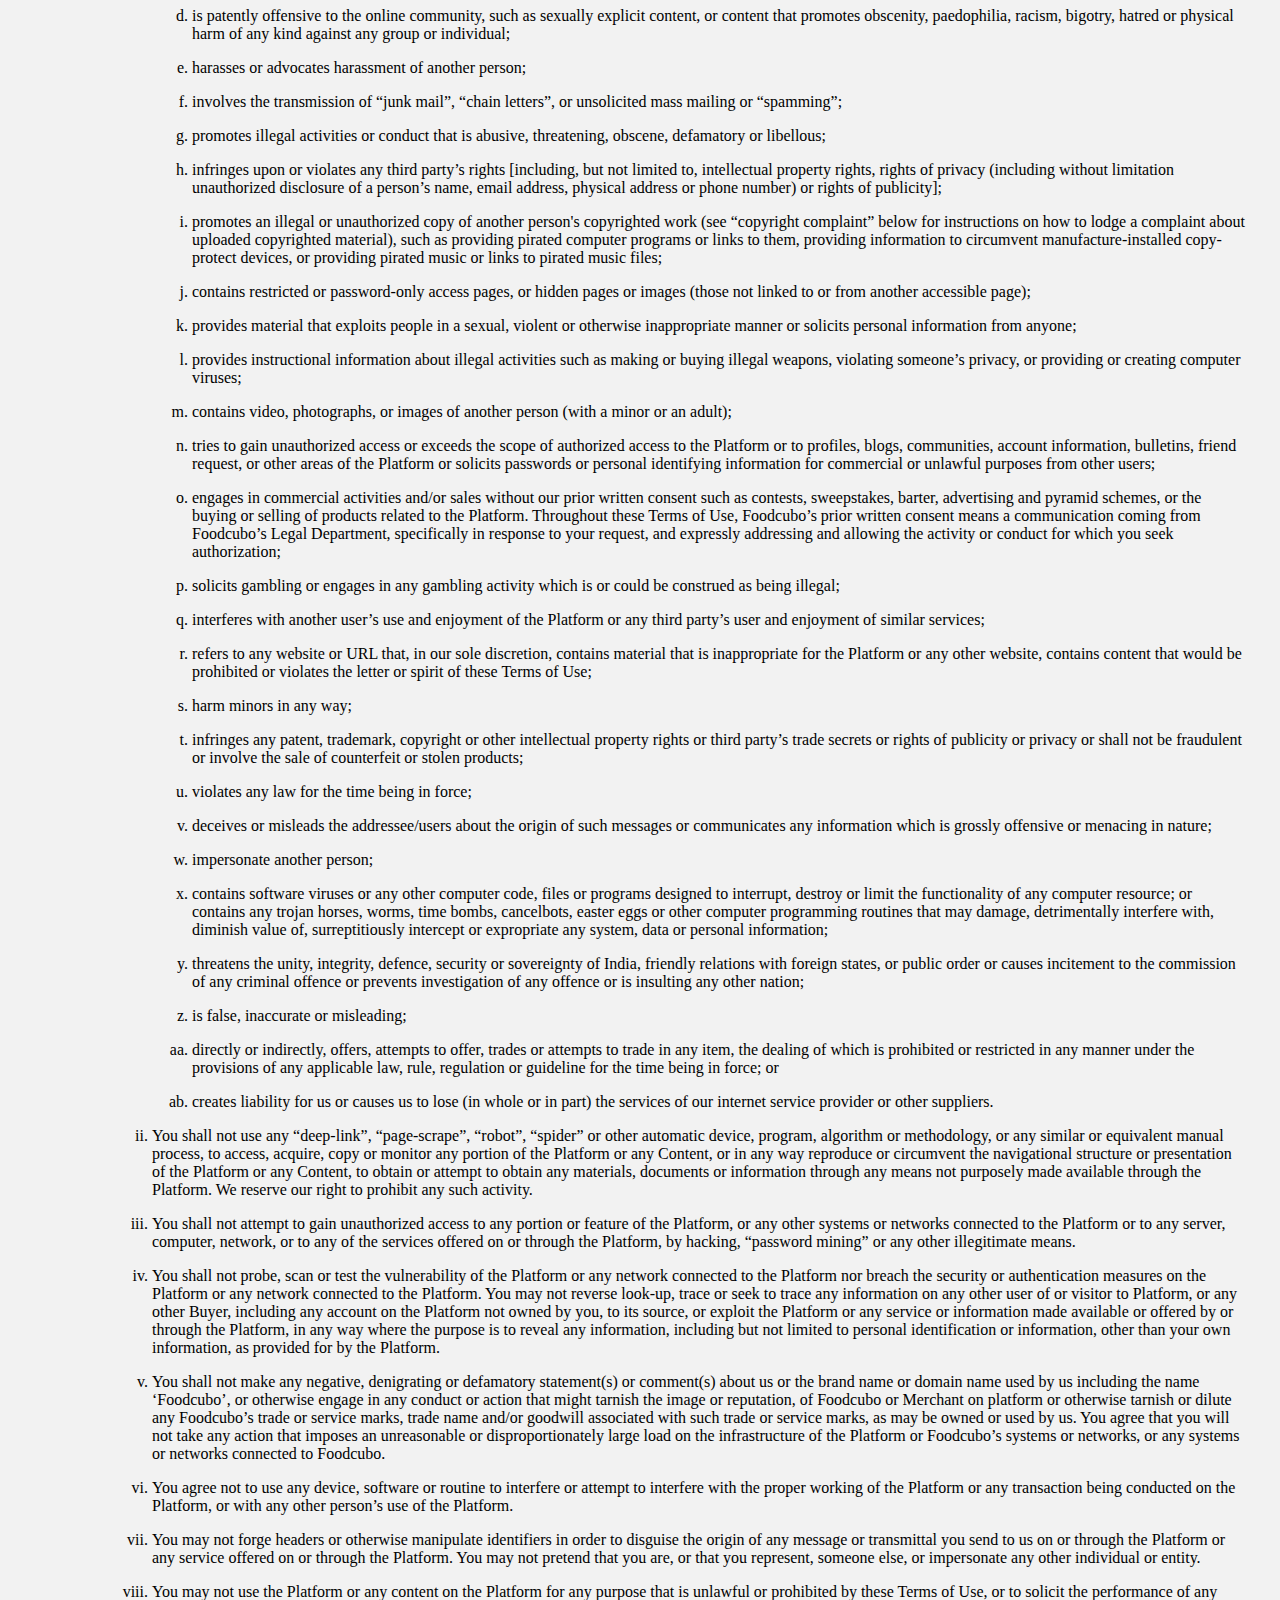
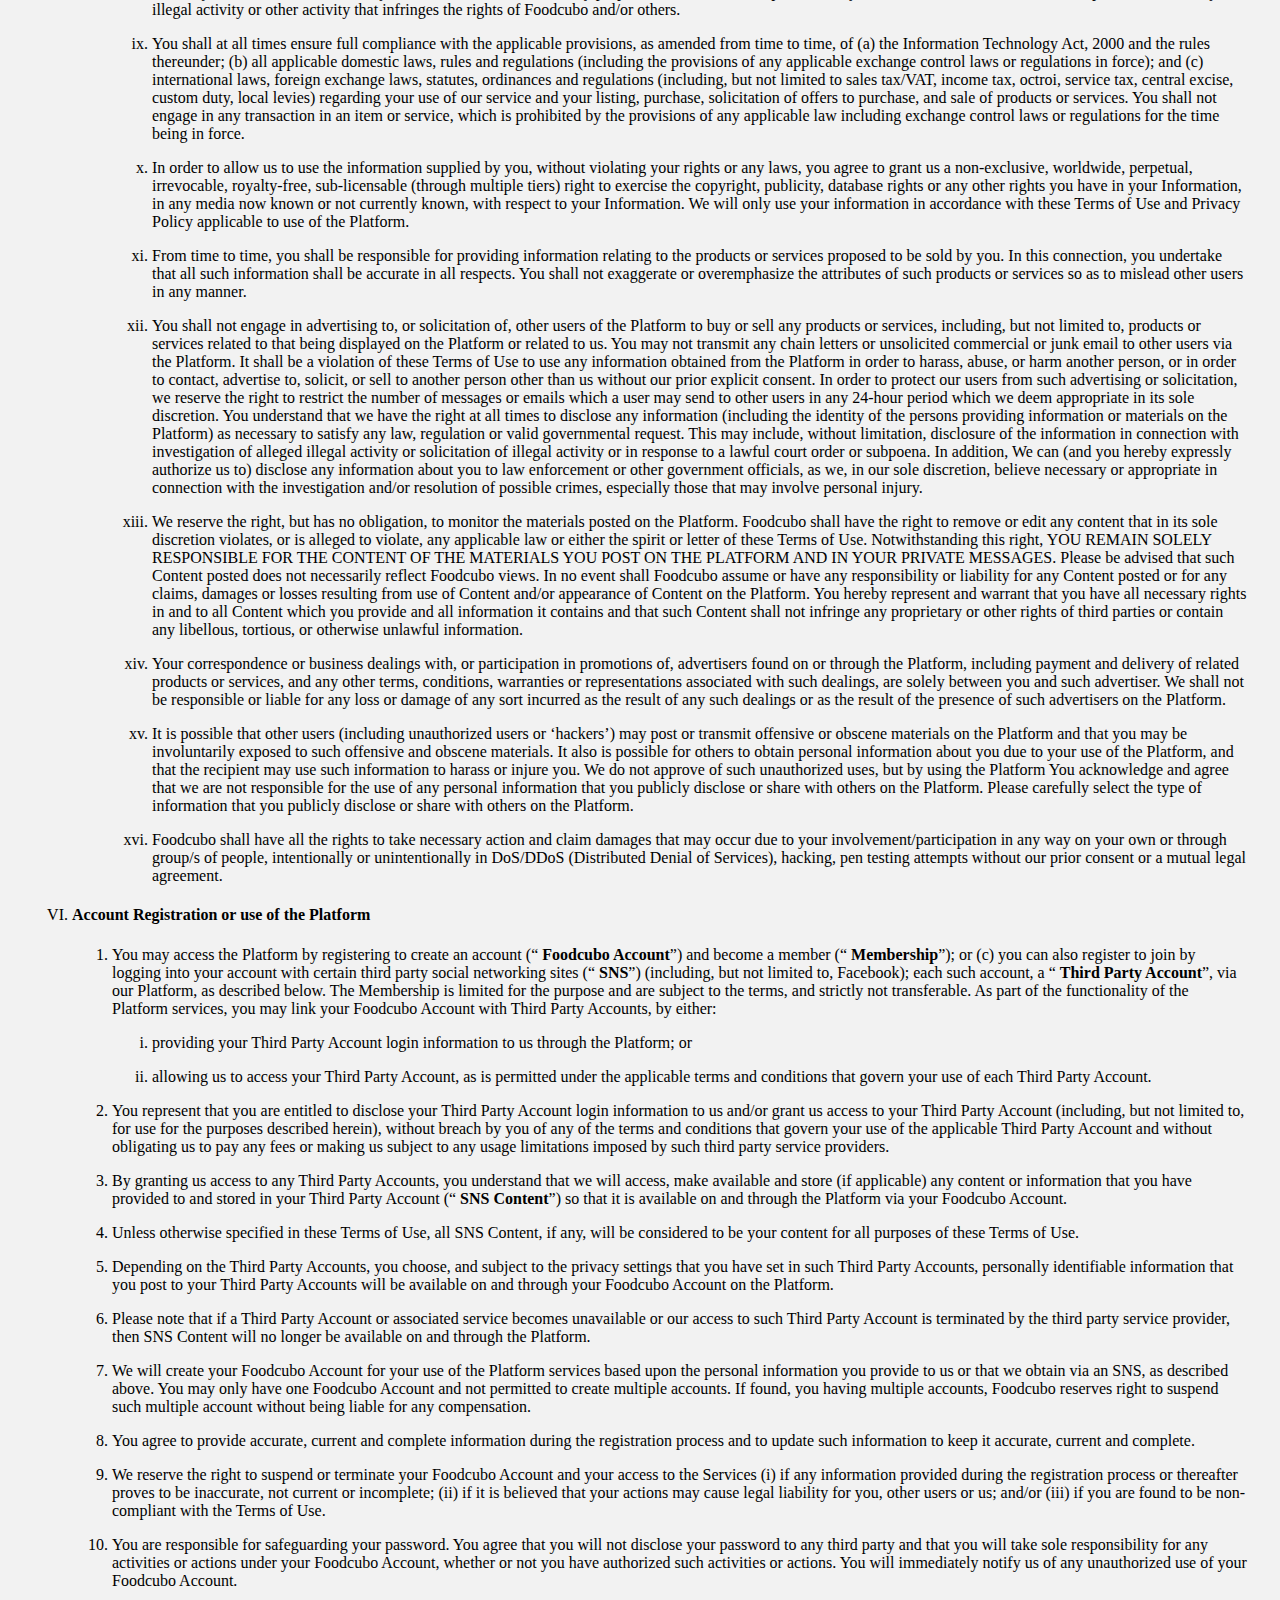
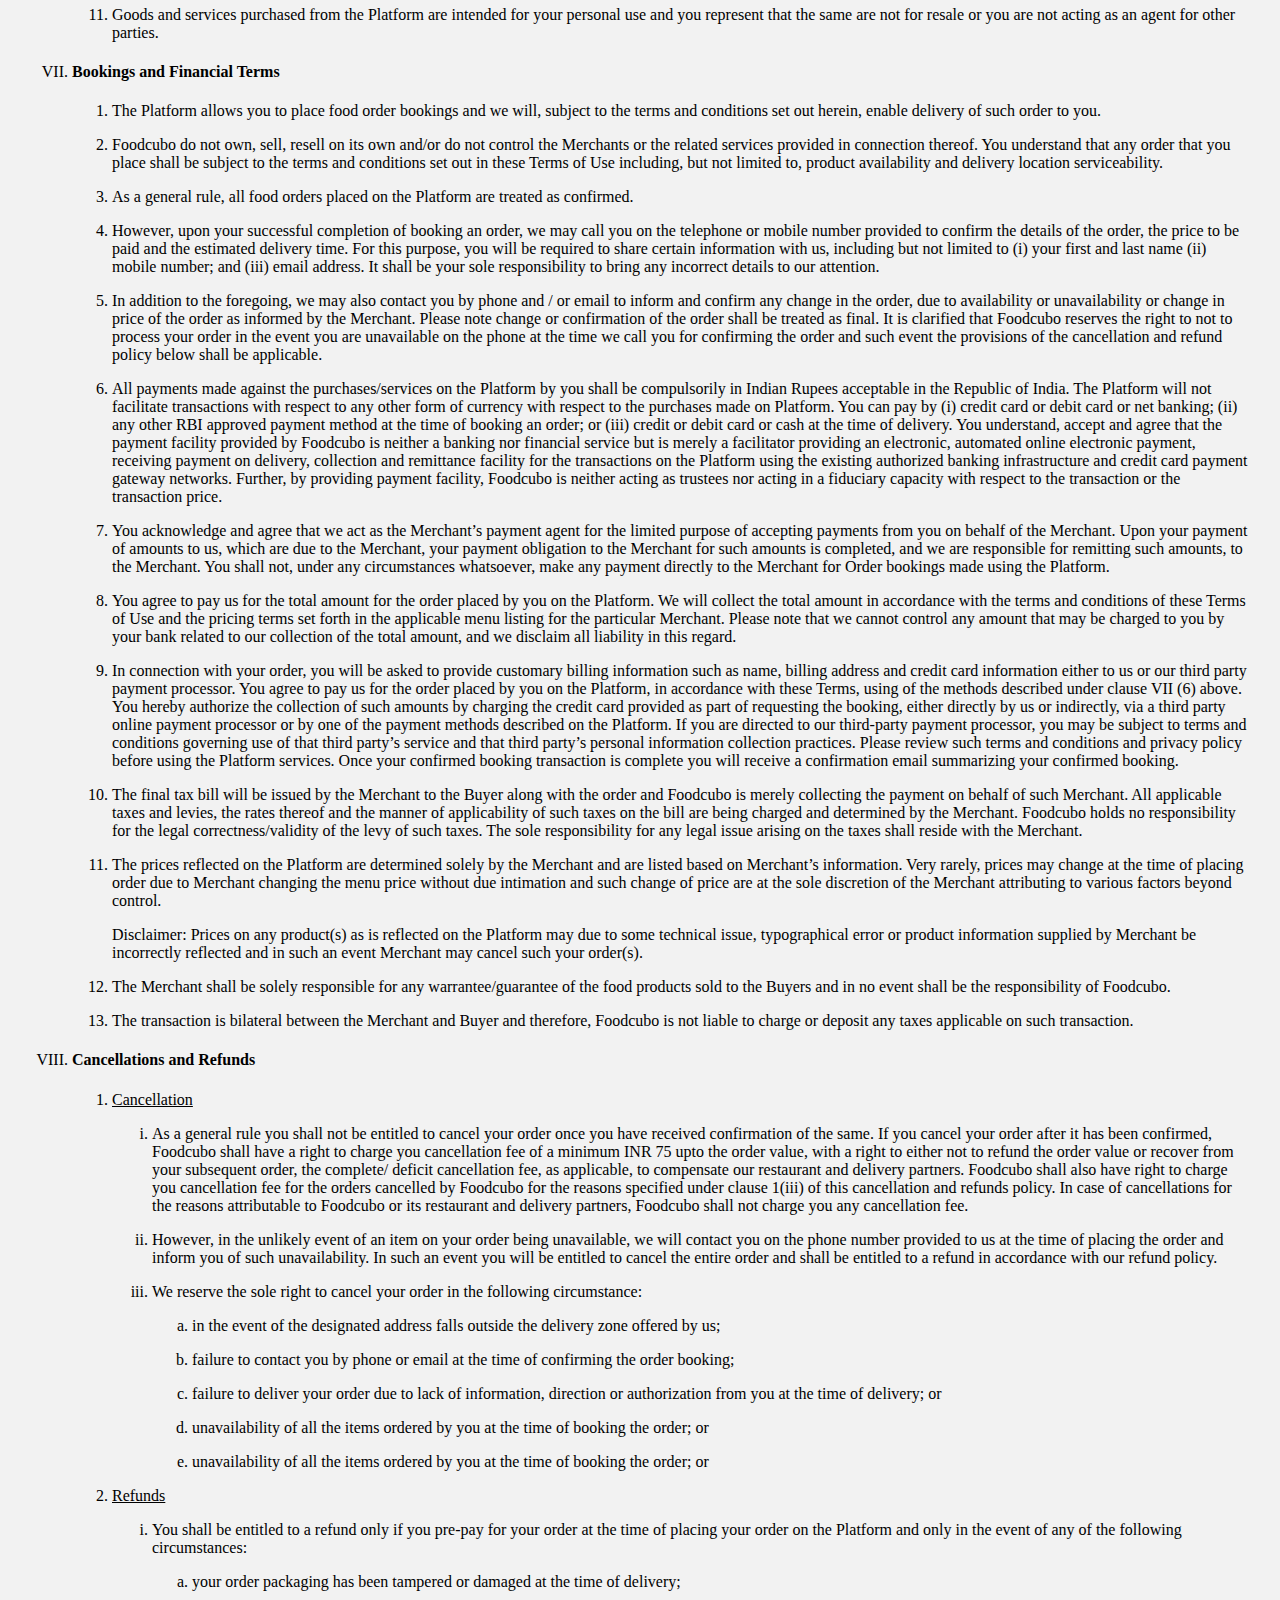
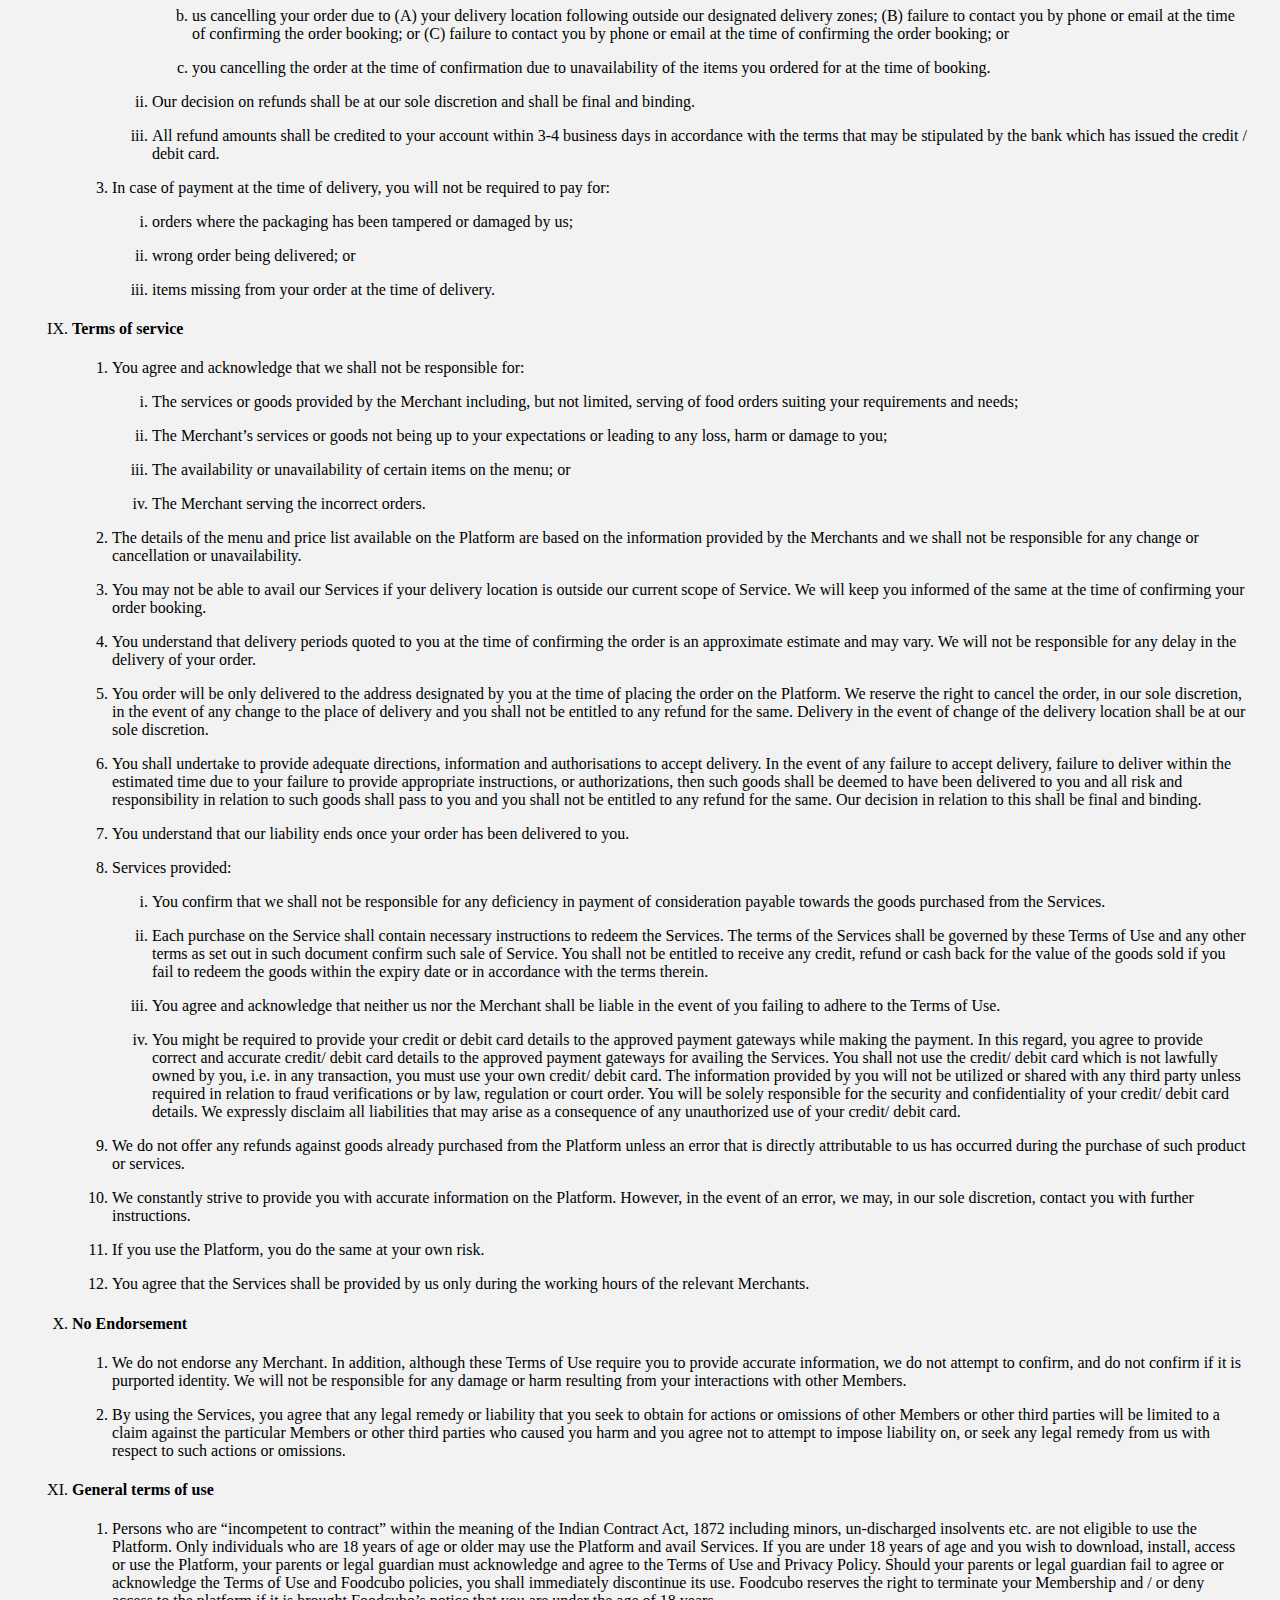
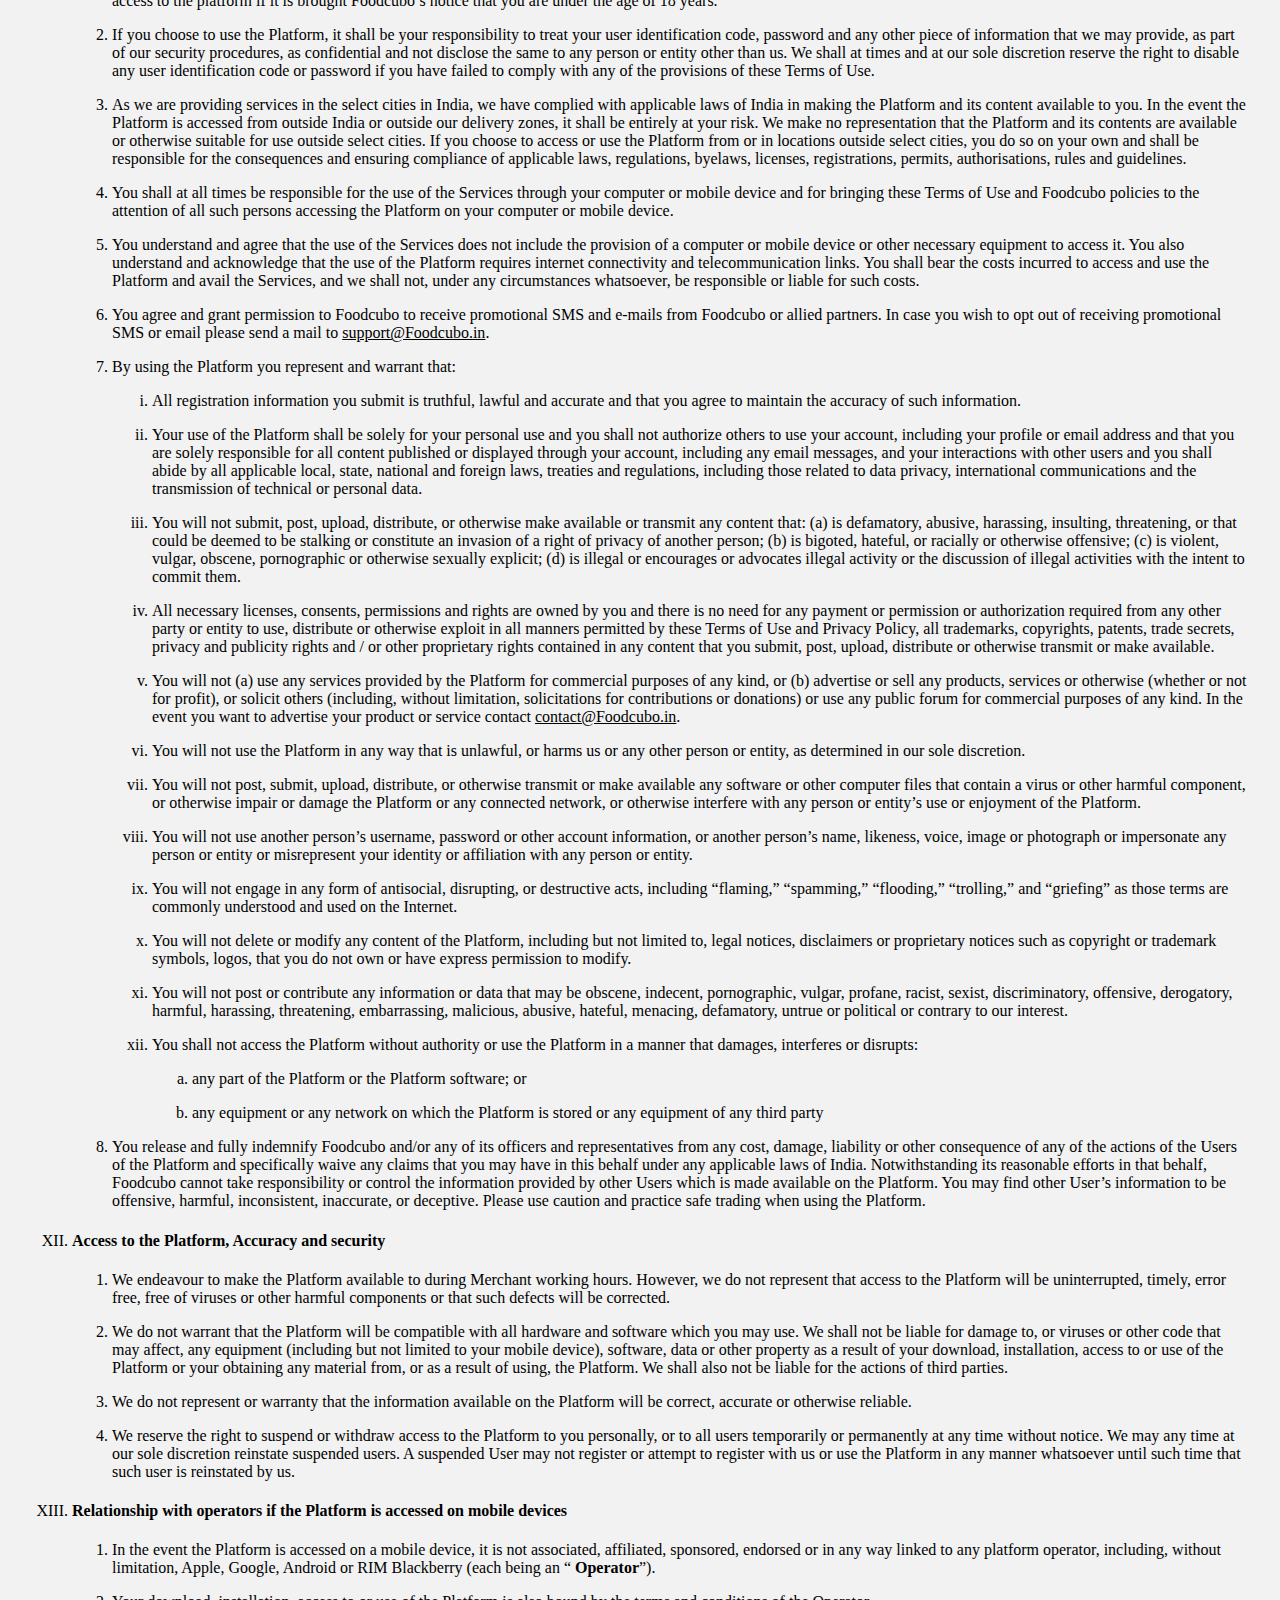
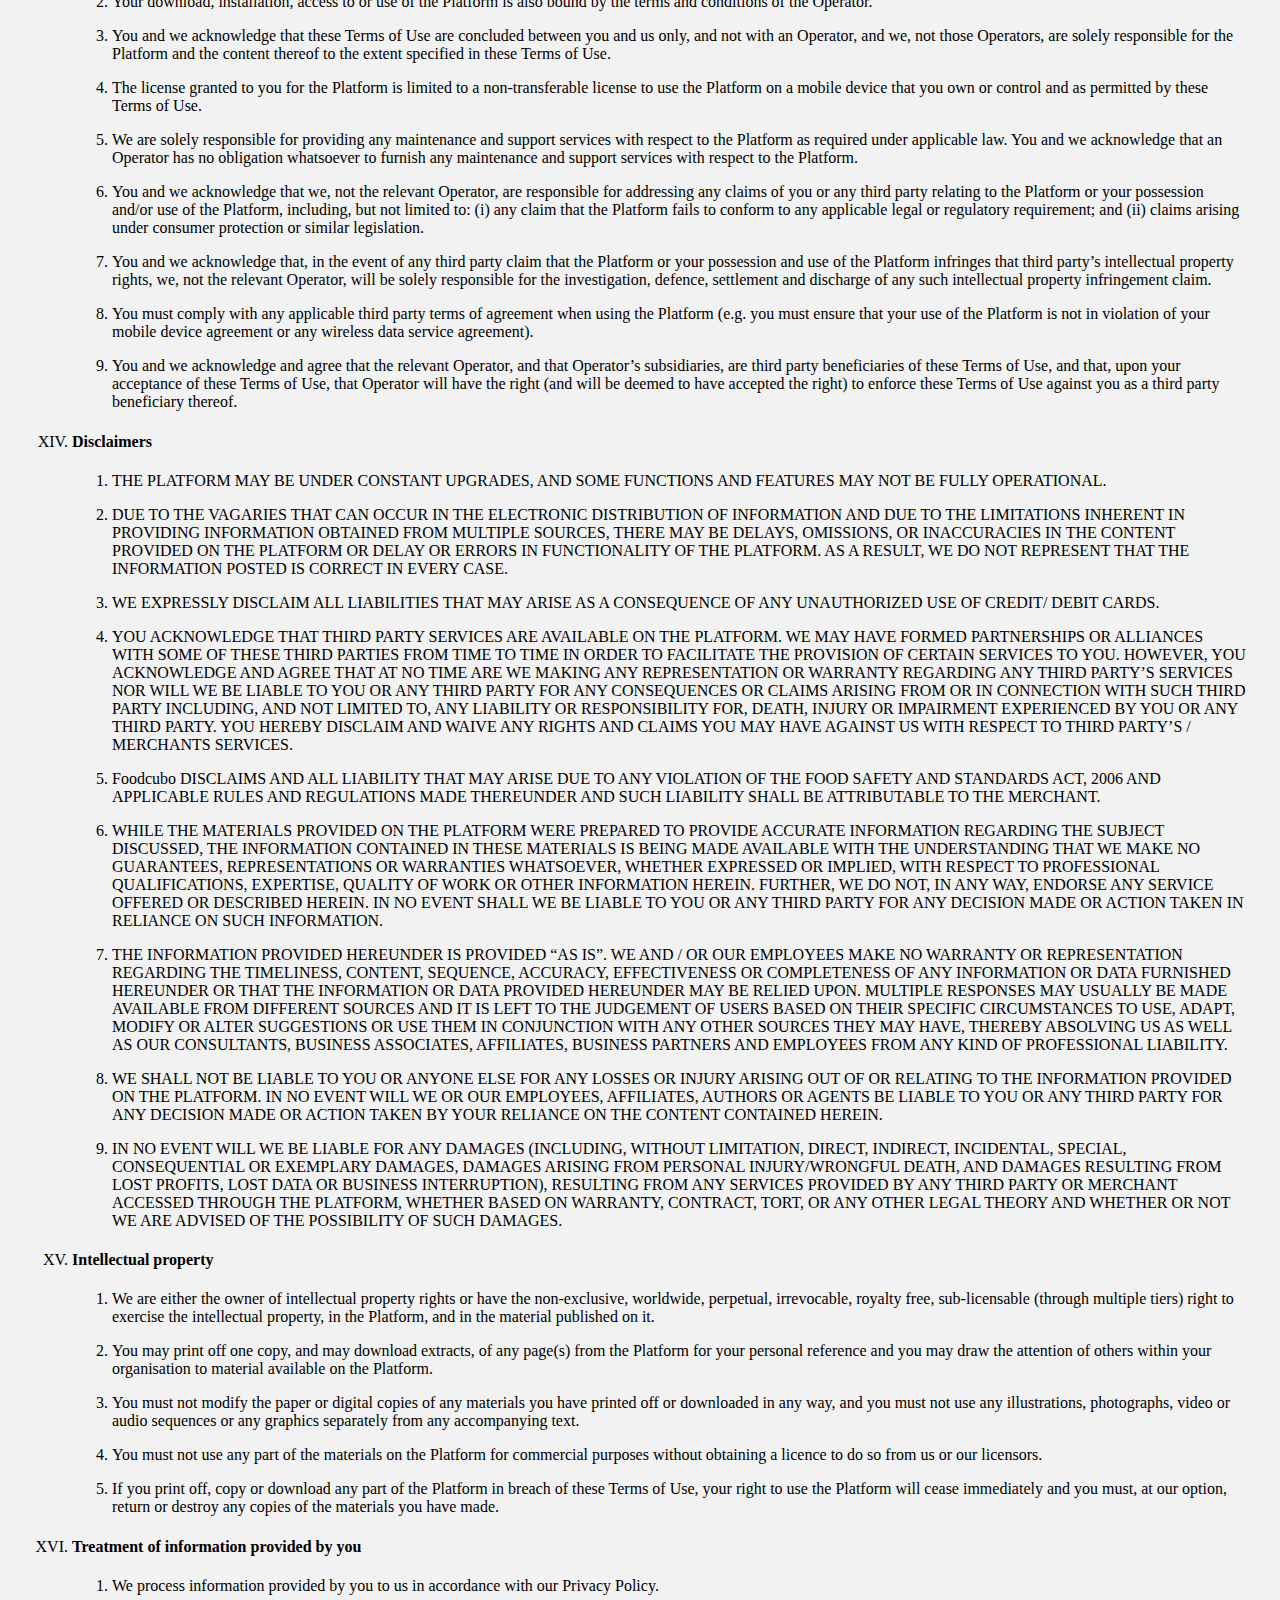
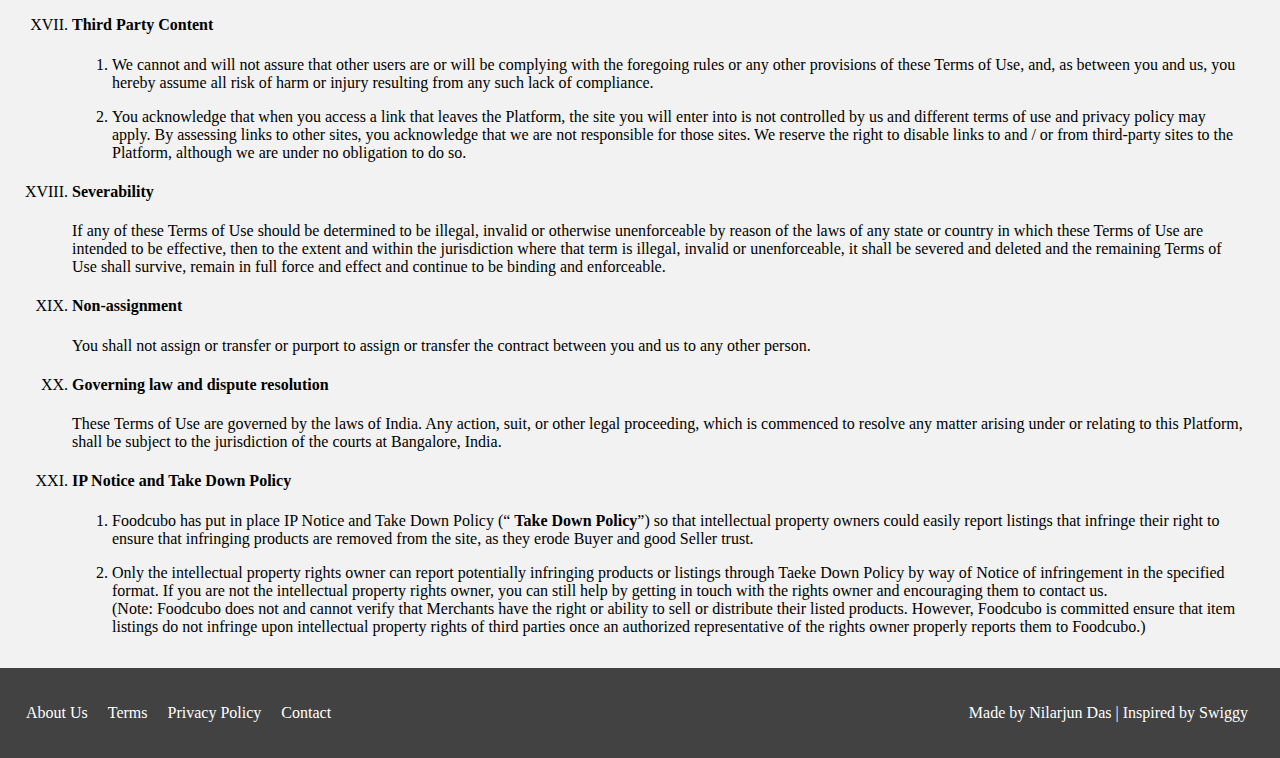
<file: terms-and-conditions.html>
<html>

<head>
    <tile>

    </tile>
    <link rel="stylesheet" href="./src/test.css">

</head>

<body>
  <div class='header'>
    <div><img class="logoV2" src="./src/images/logo.png"></div>
    <div class='title'>
        <div class="logo-title">FOODCUBO</div>
        <div class="logo-subtitle">Terms and Conditions</div></div>
    
  </div>
  <div class='content'>
    <p>This document is an electronic record in terms of Information Technology Act, 2000 and rules there under as applicable and the amended provisions pertaining to electronic records in various statutes as amended by the Information Technology Act, 2000. This document is published in accordance with the provisions of Rule 3 (1) of the Information Technology (Intermediaries guidelines) Rules, 2011 that require publishing the rules and regulations, privacy policy and Terms of Use for access or usage of www.Foodcubo.com website and Foodcubo application for mobile and handheld devices.</p><h4><b>Terms Of Use</b></h4><ol type="I"><li><p>These terms of use (the “ <b>Terms of Use</b>”) govern your use of our website www.Foodcubo.com (the “ <b>Website</b>”) and our “Foodcubo” application for mobile and handheld devices (the “ <b>App</b>”). The Website and the App are jointly referred to as the “ <b>Platform</b>”. Please read these Terms of Use carefully before you use the services. If you do not agree to these Terms of Use, you may not use the services on the Platform, and we request you to uninstall the App. By installing, downloading or even merely using the Platform, you shall be contracting with Foodcubo and you signify your acceptance to the Terms of Use and other Foodcubo policies (including but not limited to the Cancellation & Refund Policy, Privacy Policy and Take Down Policy) as posted on the Platform from time to time, which takes effect on the date on which you download, install or use the Services, and create a legally binding arrangement to abide by the same.</p></li><li><p>The Platform is operated and owned by Bundl Technologies Private Limited, a company incorporated under the Companies Act, 1956 and having its registered office at No. 17/9B, 4th Floor, Maruthi Chambers, Rupena Agrahara, Hosur Road, Bangalore – 560 068. For the purpose of these Terms of Use, wherever the context so requires, ”you” shall mean any natural or legal person who has agreed to become a buyer or customer on the Platform by providing Registration Data while registering on the Platform as a registered user using any computer systems. The terms “Foodcubo”, “we”, “us” or “our” shall mean Bundl Technologies Private Limited.</p></li><li><p>Foodcubo enables transactions between participant restaurants/merchants and buyers, dealing in prepared food and beverages (“ <b>Platform Services</b>”). The buyers (“ <b>Buyer/s</b>”) can choose and place orders (“ <b>Orders</b>”) from variety of products listed and offered for sale by various neighbourhood merchants including but not limited to the restaurants and eateries (“ <b>Merchant/s</b>”), on the Platform and Foodcubo enables delivery of such orders at select localities of serviceable cities across India (“ <b>Delivery Services</b>”). The Platform Services and Delivery Services are collectively referred to as “ <b>Services</b>”.</p></li><li><h4><b>AMENDMENTS</b></h4><p>These Terms of Use are subject to modifications at any time. We reserve the right to modify or change these Terms of Use and other Foodcubo policies at any time by posting changes on the Platform, and you shall be liable to update yourself of such changes, if any, by accessing the changes on the Platform. You shall, at all times, be responsible for regularly reviewing the Terms of Use and the other Foodcubo policies and note the changes made on the Platform. Your continued usage of the services after any change is posted constitutes your acceptance of the amended Terms of Use and other Foodcubo policies. As long as you comply with these Terms of Use, Foodcubo grants you a personal, non-exclusive, non-transferable, limited privilege to access, enter, and use the Platform. By accepting these Terms of Use, you also accept and agree to be bound by the other terms and conditions and Foodcubo policies (including but not limited to Cancellation &amp; Refund Policy, Privacy Policy and Notice and Take Down Policy) as may be posted on the Platform from time to time.</p></li><li><h4><b>Use of Platform and Services</b></h4><ol type="1"><li><p>All commercial/contractual terms are offered by and agreed to between Buyers and Merchants alone. The commercial/contractual terms include without limitation price, taxes, shipping costs, payment methods, payment terms, date, period and mode of delivery, warranties related to products and services and after sales services related to products and services. Foodcubo does not have any control or does not determine or advise or in any way involve itself in the offering or acceptance of such commercial/contractual terms between the Buyers and Merchants. Foodcubo may, however, offer support services to Merchants in respect to order fulfilment, payment collection, call centre, and other services, pursuant to independent contracts executed by it with the Merchants.</p></li><li><p>Foodcubo does not make any representation or warranty as to the item-specifics (such as legal title, creditworthiness, identity, etc.) of any of the Merchants. You are advised to independently verify the bona fides of any particular Merchant that you choose to deal with on the Platform and use your best judgment in that behalf. All Merchant offers and third party offers are subject to respective party terms and conditions. Foodcubo takes no responsibility for such offers. </p></li><li><p>Foodcubo neither make any representation or warranty as to specifics (such as quality, value, salability, etc.) of the products or services proposed to be sold or offered to be sold or purchased on the Platform nor does implicitly or explicitly support or endorse the sale or purchase of any products or services on the Platform. Foodcubo accepts no liability for any errors or omissions, whether on behalf of itself or third parties.</p></li><li><p>Foodcubo is not responsible for any non-performance or breach of any contract entered into between Buyers and Merchants on the Platform. Foodcubo cannot and does not guarantee that the concerned Buyers and/or Merchants will perform any transaction concluded on the Platform. Foodcubo is not responsible for unsatisfactory or non-performance of services or damages or delays as a result of products which are out of stock, unavailable or back ordered.</p></li><li><p>Foodcubo is operating an online marketplace and assumes the role of facilitator, and does not at any point of time during any transaction between Buyer and Merchant on the Platform come into or take possession of any of the products or services offered by Merchant. At no time shall Foodcubo hold any right, title or interest over the products nor shall Foodcubo have any obligations or liabilities in respect of such contract entered into between Buyer and Merchant. </p></li><li><p>Foodcubo is only providing a platform for communication and it is agreed that the contract for sale of any of the products or services shall be a strictly bipartite contract between the Merchant and the Buyer. In case of complaints from the Buyer pertaining to food efficacy, quality, or any other such issues, Foodcubo shall notify the same to Merchant and shall also redirect the Buyer to the consumer call center of the Merchant. The Merchant shall be liable for redressing Buyer complaints. In the event you raise any complaint on any Merchant accessed using our Platform, we shall assist you to the best of our abilities by providing relevant information to you,such as details of the Merchant and the specific Order to which the complaint relates, to enable satisfactory resolution of the complaint.</p></li><li><p>Please note that there could be risks in dealing with underage persons or people acting under false pretence.</p></li><li><h4><u>Foodcubo - Use of the Website and Apps (Android and iOS)</u></h4><p>You agree, undertake and confirm that your use of Platform shall be strictly governed by the following binding principles: </p><ol type="i"><li><p>You shall not host, display, upload, download, modify, publish, transmit, update or share any information which: </p><ol type="a"><li><p>belongs to another person and which you do not have any right to;</p></li><li><p>is grossly harmful, harassing, blasphemous, defamatory, obscene, pornographic, paedophilic, libellous, slanderous, criminally inciting or invasive of another’s privacy, hateful, or racially, ethnically objectionable, disparaging, relating or encouraging money laundering or gambling, or otherwise unlawful in any manner whatsoever; or unlawfully threatening or unlawfully harassing including but not limited to “indecent representation of women” within the meaning of the Indecent Representation of Women (Prohibition) Act, 1986;</p></li><li><p>is misleading or misrepresentative in any way;</p></li><li><p>is patently offensive to the online community, such as sexually explicit content, or content that promotes obscenity, paedophilia, racism, bigotry, hatred or physical harm of any kind against any group or individual;</p></li><li><p>harasses or advocates harassment of another person;</p></li><li><p>involves the transmission of “junk mail”, “chain letters”, or unsolicited mass mailing or “spamming”; </p></li><li><p>promotes illegal activities or conduct that is abusive, threatening, obscene, defamatory or libellous;</p></li><li><p>infringes upon or violates any third party’s rights [including, but not limited to, intellectual property rights, rights of privacy (including without limitation unauthorized disclosure of a person’s name, email address, physical address or phone number) or rights of publicity];</p></li><li><p>promotes an illegal or unauthorized copy of another person's copyrighted work (see “copyright complaint” below for instructions on how to lodge a complaint about uploaded copyrighted material), such as providing pirated computer programs or links to them, providing information to circumvent manufacture-installed copy-protect devices, or providing pirated music or links to pirated music files;</p></li><li><p>contains restricted or password-only access pages, or hidden pages or images (those not linked to or from another accessible page);</p></li><li><p>provides material that exploits people in a sexual, violent or otherwise inappropriate manner or solicits personal information from anyone;</p></li><li><p>provides instructional information about illegal activities such as making or buying illegal weapons, violating someone’s privacy, or providing or creating computer viruses;</p></li><li><p>contains video, photographs, or images of another person (with a minor or an adult);</p></li><li><p>tries to gain unauthorized access or exceeds the scope of authorized access to the Platform or to profiles, blogs, communities, account information, bulletins, friend request, or other areas of the Platform or solicits passwords or personal identifying information for commercial or unlawful purposes from other users;</p></li><li><p>engages in commercial activities and/or sales without our prior written consent such as contests, sweepstakes, barter, advertising and pyramid schemes, or the buying or selling of products related to the Platform. Throughout these Terms of Use, Foodcubo’s prior written consent means a communication coming from Foodcubo’s Legal Department, specifically in response to your request, and expressly addressing and allowing the activity or conduct for which you seek authorization;</p></li><li><p>solicits gambling or engages in any gambling activity which is or could be construed as being illegal; </p></li><li><p>interferes with another user’s use and enjoyment of the Platform or any third party’s user and enjoyment of similar services;</p></li><li><p>refers to any website or URL that, in our sole discretion, contains material that is inappropriate for the Platform or any other website, contains content that would be prohibited or violates the letter or spirit of these Terms of Use;</p></li><li><p>harm minors in any way;</p></li><li><p>infringes any patent, trademark, copyright or other intellectual property rights or third party’s trade secrets or rights of publicity or privacy or shall not be fraudulent or involve the sale of counterfeit or stolen products;</p></li><li><p>violates any law for the time being in force;</p></li><li><p>deceives or misleads the addressee/users about the origin of such messages or communicates any information which is grossly offensive or menacing in nature;</p></li><li><p>impersonate another person;</p></li><li><p>contains software viruses or any other computer code, files or programs designed to interrupt, destroy or limit the functionality of any computer resource; or contains any trojan horses, worms, time bombs, cancelbots, easter eggs or other computer programming routines that may damage, detrimentally interfere with, diminish value of, surreptitiously intercept or expropriate any system, data or personal information;</p></li><li><p>threatens the unity, integrity, defence, security or sovereignty of India, friendly relations with foreign states, or public order or causes incitement to the commission of any criminal offence or prevents investigation of any offence or is insulting any other nation;</p></li><li><p>is false, inaccurate or misleading;</p></li><li><p>directly or indirectly, offers, attempts to offer, trades or attempts to trade in any item, the dealing of which is prohibited or restricted in any manner under the provisions of any applicable law, rule, regulation or guideline for the time being in force; or</p></li><li><p>creates liability for us or causes us to lose (in whole or in part) the services of our internet service provider or other suppliers.</p></li></ol></li><li><p>You shall not use any “deep-link”, “page-scrape”, “robot”, “spider” or other automatic device, program, algorithm or methodology, or any similar or equivalent manual process, to access, acquire, copy or monitor any portion of the Platform or any Content, or in any way reproduce or circumvent the navigational structure or presentation of the Platform or any Content, to obtain or attempt to obtain any materials, documents or information through any means not purposely made available through the Platform. We reserve our right to prohibit any such activity.</p></li><li><p>You shall not attempt to gain unauthorized access to any portion or feature of the Platform, or any other systems or networks connected to the Platform or to any server, computer, network, or to any of the services offered on or through the Platform, by hacking, “password mining” or any other illegitimate means.</p></li><li><p>You shall not probe, scan or test the vulnerability of the Platform or any network connected to the Platform nor breach the security or authentication measures on the Platform or any network connected to the Platform. You may not reverse look-up, trace or seek to trace any information on any other user of or visitor to Platform, or any other Buyer, including any account on the Platform not owned by you, to its source, or exploit the Platform or any service or information made available or offered by or through the Platform, in any way where the purpose is to reveal any information, including but not limited to personal identification or information, other than your own information, as provided for by the Platform.</p></li><li><p>You shall not make any negative, denigrating or defamatory statement(s) or comment(s) about us or the brand name or domain name used by us including the name ‘Foodcubo’, or otherwise engage in any conduct or action that might tarnish the image or reputation, of Foodcubo or Merchant on platform or otherwise tarnish or dilute any Foodcubo’s trade or service marks, trade name and/or goodwill associated with such trade or service marks, as may be owned or used by us. You agree that you will not take any action that imposes an unreasonable or disproportionately large load on the infrastructure of the Platform or Foodcubo’s systems or networks, or any systems or networks connected to Foodcubo.</p></li><li><p>You agree not to use any device, software or routine to interfere or attempt to interfere with the proper working of the Platform or any transaction being conducted on the Platform, or with any other person’s use of the Platform.</p></li><li><p>You may not forge headers or otherwise manipulate identifiers in order to disguise the origin of any message or transmittal you send to us on or through the Platform or any service offered on or through the Platform. You may not pretend that you are, or that you represent, someone else, or impersonate any other individual or entity.</p></li><li><p>You may not use the Platform or any content on the Platform for any purpose that is unlawful or prohibited by these Terms of Use, or to solicit the performance of any illegal activity or other activity that infringes the rights of Foodcubo and/or others.</p></li><li><p>You shall at all times ensure full compliance with the applicable provisions, as amended from time to time, of (a) the Information Technology Act, 2000 and the rules thereunder; (b) all applicable domestic laws, rules and regulations (including the provisions of any applicable exchange control laws or regulations in force); and (c) international laws, foreign exchange laws, statutes, ordinances and regulations (including, but not limited to sales tax/VAT, income tax, octroi, service tax, central excise, custom duty, local levies) regarding your use of our service and your listing, purchase, solicitation of offers to purchase, and sale of products or services. You shall not engage in any transaction in an item or service, which is prohibited by the provisions of any applicable law including exchange control laws or regulations for the time being in force.</p></li><li><p>In order to allow us to use the information supplied by you, without violating your rights or any laws, you agree to grant us a non-exclusive, worldwide, perpetual, irrevocable, royalty-free, sub-licensable (through multiple tiers) right to exercise the copyright, publicity, database rights or any other rights you have in your Information, in any media now known or not currently known, with respect to your Information. We will only use your information in accordance with these Terms of Use and Privacy Policy applicable to use of the Platform.</p></li><li><p>From time to time, you shall be responsible for providing information relating to the products or services proposed to be sold by you. In this connection, you undertake that all such information shall be accurate in all respects. You shall not exaggerate or overemphasize the attributes of such products or services so as to mislead other users in any manner.</p></li><li><p>You shall not engage in advertising to, or solicitation of, other users of the Platform to buy or sell any products or services, including, but not limited to, products or services related to that being displayed on the Platform or related to us. You may not transmit any chain letters or unsolicited commercial or junk email to other users via the Platform. It shall be a violation of these Terms of Use to use any information obtained from the Platform in order to harass, abuse, or harm another person, or in order to contact, advertise to, solicit, or sell to another person other than us without our prior explicit consent. In order to protect our users from such advertising or solicitation, we reserve the right to restrict the number of messages or emails which a user may send to other users in any 24-hour period which we deem appropriate in its sole discretion. You understand that we have the right at all times to disclose any information (including the identity of the persons providing information or materials on the Platform) as necessary to satisfy any law, regulation or valid governmental request. This may include, without limitation, disclosure of the information in connection with investigation of alleged illegal activity or solicitation of illegal activity or in response to a lawful court order or subpoena. In addition, We can (and you hereby expressly authorize us to) disclose any information about you to law enforcement or other government officials, as we, in our sole discretion, believe necessary or appropriate in connection with the investigation and/or resolution of possible crimes, especially those that may involve personal injury.</p></li><li><p>We reserve the right, but has no obligation, to monitor the materials posted on the Platform. Foodcubo shall have the right to remove or edit any content that in its sole discretion violates, or is alleged to violate, any applicable law or either the spirit or letter of these Terms of Use. Notwithstanding this right, YOU REMAIN SOLELY RESPONSIBLE FOR THE CONTENT OF THE MATERIALS YOU POST ON THE PLATFORM AND IN YOUR PRIVATE MESSAGES. Please be advised that such Content posted does not necessarily reflect Foodcubo views. In no event shall Foodcubo assume or have any responsibility or liability for any Content posted or for any claims, damages or losses resulting from use of Content and/or appearance of Content on the Platform. You hereby represent and warrant that you have all necessary rights in and to all Content which you provide and all information it contains and that such Content shall not infringe any proprietary or other rights of third parties or contain any libellous, tortious, or otherwise unlawful information.</p></li><li><p>Your correspondence or business dealings with, or participation in promotions of, advertisers found on or through the Platform, including payment and delivery of related products or services, and any other terms, conditions, warranties or representations associated with such dealings, are solely between you and such advertiser. We shall not be responsible or liable for any loss or damage of any sort incurred as the result of any such dealings or as the result of the presence of such advertisers on the Platform.</p></li><li><p>It is possible that other users (including unauthorized users or ‘hackers’) may post or transmit offensive or obscene materials on the Platform and that you may be involuntarily exposed to such offensive and obscene materials. It also is possible for others to obtain personal information about you due to your use of the Platform, and that the recipient may use such information to harass or injure you. We do not approve of such unauthorized uses, but by using the Platform You acknowledge and agree that we are not responsible for the use of any personal information that you publicly disclose or share with others on the Platform. Please carefully select the type of information that you publicly disclose or share with others on the Platform.</p></li><li><p>Foodcubo shall have all the rights to take necessary action and claim damages that may occur due to your involvement/participation in any way on your own or through group/s of people, intentionally or unintentionally in DoS/DDoS (Distributed Denial of Services), hacking, pen testing attempts without our prior consent or a mutual legal agreement.</p></li></ol></li></ol></li><li><h4><b>Account Registration or use of the Platform</b></h4><ol><li><p>You may access the Platform by registering to create an account (“ <b>Foodcubo Account</b>”) and become a member (“ <b>Membership</b>”); or (c) you can also register to join by logging into your account with certain third party social networking sites (“ <b>SNS</b>”) (including, but not limited to, Facebook); each such account, a “ <b>Third Party Account</b>”, via our Platform, as described below. The Membership is limited for the purpose and are subject to the terms, and strictly not transferable. As part of the functionality of the Platform services, you may link your Foodcubo Account with Third Party Accounts, by either:</p><ol type="i"><li><p>providing your Third Party Account login information to us through the Platform; or</p></li><li><p>allowing us to access your Third Party Account, as is permitted under the applicable terms and conditions that govern your use of each Third Party Account.</p></li></ol></li><li><p>You represent that you are entitled to disclose your Third Party Account login information to us and/or grant us access to your Third Party Account (including, but not limited to, for use for the purposes described herein), without breach by you of any of the terms and conditions that govern your use of the applicable Third Party Account and without obligating us to pay any fees or making us subject to any usage limitations imposed by such third party service providers.</p></li><li><p>By granting us access to any Third Party Accounts, you understand that we will access, make available and store (if applicable) any content or information that you have provided to and stored in your Third Party Account (“ <b>SNS Content</b>”) so that it is available on and through the Platform via your Foodcubo Account.</p></li><li><p>Unless otherwise specified in these Terms of Use, all SNS Content, if any, will be considered to be your content for all purposes of these Terms of Use.</p></li><li><p>Depending on the Third Party Accounts, you choose, and subject to the privacy settings that you have set in such Third Party Accounts, personally identifiable information that you post to your Third Party Accounts will be available on and through your Foodcubo Account on the Platform.</p></li><li><p>Please note that if a Third Party Account or associated service becomes unavailable or our access to such Third Party Account is terminated by the third party service provider, then SNS Content will no longer be available on and through the Platform.</p></li><li><p>We will create your Foodcubo Account for your use of the Platform services based upon the personal information you provide to us or that we obtain via an SNS, as described above. You may only have one Foodcubo Account and not permitted to create multiple accounts. If found, you having multiple accounts, Foodcubo reserves right to suspend such multiple account without being liable for any compensation.</p></li><li><p>You agree to provide accurate, current and complete information during the registration process and to update such information to keep it accurate, current and complete.</p></li><li><p>We reserve the right to suspend or terminate your Foodcubo Account and your access to the Services (i) if any information provided during the registration process or thereafter proves to be inaccurate, not current or incomplete; (ii) if it is believed that your actions may cause legal liability for you, other users or us; and/or (iii) if you are found to be non- compliant with the Terms of Use.</p></li><li><p>You are responsible for safeguarding your password. You agree that you will not disclose your password to any third party and that you will take sole responsibility for any activities or actions under your Foodcubo Account, whether or not you have authorized such activities or actions. You will immediately notify us of any unauthorized use of your Foodcubo Account.</p></li><li><p>Goods and services purchased from the Platform are intended for your personal use and you represent that the same are not for resale or you are not acting as an agent for other parties.</p></li></ol></li><li><h4><b>Bookings and Financial Terms</b></h4><ol type="1"><li><p>The Platform allows you to place food order bookings and we will, subject to the terms and conditions set out herein, enable delivery of such order to you.</p></li><li><p>Foodcubo do not own, sell, resell on its own and/or do not control the Merchants or the related services provided in connection thereof. You understand that any order that you place shall be subject to the terms and conditions set out in these Terms of Use including, but not limited to, product availability and delivery location serviceability.</p></li><li><p>As a general rule, all food orders placed on the Platform are treated as confirmed.</p></li><li><p>However, upon your successful completion of booking an order, we may call you on the telephone or mobile number provided to confirm the details of the order, the price to be paid and the estimated delivery time. For this purpose, you will be required to share certain information with us, including but not limited to (i) your first and last name (ii) mobile number; and (iii) email address. It shall be your sole responsibility to bring any incorrect details to our attention.</p></li><li><p>In addition to the foregoing, we may also contact you by phone and / or email to inform and confirm any change in the order, due to availability or unavailability or change in price of the order as informed by the Merchant. Please note change or confirmation of the order shall be treated as final. It is clarified that Foodcubo reserves the right to not to process your order in the event you are unavailable on the phone at the time we call you for confirming the order and such event the provisions of the cancellation and refund policy below shall be applicable.</p></li><li><p>All payments made against the purchases/services on the Platform by you shall be compulsorily in Indian Rupees acceptable in the Republic of India. The Platform will not facilitate transactions with respect to any other form of currency with respect to the purchases made on Platform. You can pay by (i) credit card or debit card or net banking; (ii) any other RBI approved payment method at the time of booking an order; or (iii) credit or debit card or cash at the time of delivery. You understand, accept and agree that the payment facility provided by Foodcubo is neither a banking nor financial service but is merely a facilitator providing an electronic, automated online electronic payment, receiving payment on delivery, collection and remittance facility for the transactions on the Platform using the existing authorized banking infrastructure and credit card payment gateway networks. Further, by providing payment facility, Foodcubo is neither acting as trustees nor acting in a fiduciary capacity with respect to the transaction or the transaction price.</p></li><li><p>You acknowledge and agree that we act as the Merchant’s payment agent for the limited purpose of accepting payments from you on behalf of the Merchant. Upon your payment of amounts to us, which are due to the Merchant, your payment obligation to the Merchant for such amounts is completed, and we are responsible for remitting such amounts, to the Merchant. You shall not, under any circumstances whatsoever, make any payment directly to the Merchant for Order bookings made using the Platform.</p></li><li><p>You agree to pay us for the total amount for the order placed by you on the Platform. We will collect the total amount in accordance with the terms and conditions of these Terms of Use and the pricing terms set forth in the applicable menu listing for the particular Merchant. Please note that we cannot control any amount that may be charged to you by your bank related to our collection of the total amount, and we disclaim all liability in this regard.</p></li><li><p>In connection with your order, you will be asked to provide customary billing information such as name, billing address and credit card information either to us or our third party payment processor. You agree to pay us for the order placed by you on the Platform, in accordance with these Terms, using of the methods described under clause VII (6) above. You hereby authorize the collection of such amounts by charging the credit card provided as part of requesting the booking, either directly by us or indirectly, via a third party online payment processor or by one of the payment methods described on the Platform. If you are directed to our third-party payment processor, you may be subject to terms and conditions governing use of that third party’s service and that third party’s personal information collection practices. Please review such terms and conditions and privacy policy before using the Platform services. Once your confirmed booking transaction is complete you will receive a confirmation email summarizing your confirmed booking.</p></li><li><p>The final tax bill will be issued by the Merchant to the Buyer along with the order and Foodcubo is merely collecting the payment on behalf of such Merchant. All applicable taxes and levies, the rates thereof and the manner of applicability of such taxes on the bill are being charged and determined by the Merchant. Foodcubo holds no responsibility for the legal correctness/validity of the levy of such taxes. The sole responsibility for any legal issue arising on the taxes shall reside with the Merchant.</p></li><li><p>The prices reflected on the Platform are determined solely by the Merchant and are listed based on Merchant’s information. Very rarely, prices may change at the time of placing order due to Merchant changing the menu price without due intimation and such change of price are at the sole discretion of the Merchant attributing to various factors beyond control.</p><p>Disclaimer: Prices on any product(s) as is reflected on the Platform may due to some technical issue, typographical error or product information supplied by Merchant be incorrectly reflected and in such an event Merchant may cancel such your order(s).</p></li><li><p>The Merchant shall be solely responsible for any warrantee/guarantee of the food products sold to the Buyers and in no event shall be the responsibility of Foodcubo.</p></li><li><p>The transaction is bilateral between the Merchant and Buyer and therefore, Foodcubo is not liable to charge or deposit any taxes applicable on such transaction.</p></li></ol></li><li><h4><b>Cancellations and Refunds</b></h4><ol type="1"><li><p><u>Cancellation</u></p><ol type="i"><li><p>As a general rule you shall not be entitled to cancel your order once you have received confirmation of the same. If you cancel your order after it has been confirmed, Foodcubo shall have a right to charge you cancellation fee of a minimum INR 75 upto the order value, with a right to either not to refund the order value or recover from your subsequent order, the complete/ deficit cancellation fee, as applicable, to compensate our restaurant and delivery partners. Foodcubo shall also have right to charge you cancellation fee for the orders cancelled by Foodcubo for the reasons specified under clause 1(iii) of this cancellation and refunds policy. In case of cancellations for the reasons attributable to Foodcubo or its restaurant and delivery partners, Foodcubo shall not charge you any cancellation fee.</p></li><li><p>However, in the unlikely event of an item on your order being unavailable, we will contact you on the phone number provided to us at the time of placing the order and inform you of such unavailability. In such an event you will be entitled to cancel the entire order and shall be entitled to a refund in accordance with our refund policy.</p></li><li><p>We reserve the sole right to cancel your order in the following circumstance:</p><ol type="a"><li><p>in the event of the designated address falls outside the delivery zone offered by us;</p></li><li><p>failure to contact you by phone or email at the time of confirming the order booking;</p></li><li><p>failure to deliver your order due to lack of information, direction or authorization from you at the time of delivery; or</p></li><li><p>unavailability of all the items ordered by you at the time of booking the order; or</p></li><li><p>unavailability of all the items ordered by you at the time of booking the order; or</p></li></ol></li></ol></li><li><p><u>Refunds</u></p><ol type="i"><li><p>You shall be entitled to a refund only if you pre-pay for your order at the time of placing your order on the Platform and only in the event of any of the following circumstances:</p><ol type="a"><li><p>your order packaging has been tampered or damaged at the time of delivery;</p></li><li><p>us cancelling your order due to (A) your delivery location following outside our designated delivery zones; (B) failure to contact you by phone or email at the time of confirming the order booking; or (C) failure to contact you by phone or email at the time of confirming the order booking; or</p></li><li><p>you cancelling the order at the time of confirmation due to unavailability of the items you ordered for at the time of booking.</p></li></ol></li><li><p>Our decision on refunds shall be at our sole discretion and shall be final and binding.</p></li><li><p>All refund amounts shall be credited to your account within 3-4 business days in accordance with the terms that may be stipulated by the bank which has issued the credit / debit card.</p></li></ol></li><li><p>In case of payment at the time of delivery, you will not be required to pay for:</p><ol type="i"><li><p>orders where the packaging has been tampered or damaged by us;</p></li><li><p>wrong order being delivered; or</p></li><li><p>items missing from your order at the time of delivery.</p></li></ol></li></ol></li><li><h4><b>Terms of service</b></h4><ol type="1"><li><p>You agree and acknowledge that we shall not be responsible for:</p><ol type="i"><li><p>The services or goods provided by the Merchant including, but not limited, serving of food orders suiting your requirements and needs;</p></li><li><p>The Merchant’s services or goods not being up to your expectations or leading to any loss, harm or damage to you;</p></li><li><p>The availability or unavailability of certain items on the menu; or</p></li><li><p>The Merchant serving the incorrect orders.</p></li></ol></li><li><p>The details of the menu and price list available on the Platform are based on the information provided by the Merchants and we shall not be responsible for any change or cancellation or unavailability.</p></li><li><p>You may not be able to avail our Services if your delivery location is outside our current scope of Service. We will keep you informed of the same at the time of confirming your order booking.</p></li><li><p>You understand that delivery periods quoted to you at the time of confirming the order is an approximate estimate and may vary. We will not be responsible for any delay in the delivery of your order.</p></li><li><p>You order will be only delivered to the address designated by you at the time of placing the order on the Platform. We reserve the right to cancel the order, in our sole discretion, in the event of any change to the place of delivery and you shall not be entitled to any refund for the same. Delivery in the event of change of the delivery location shall be at our sole discretion.</p></li><li><p>You shall undertake to provide adequate directions, information and authorisations to accept delivery. In the event of any failure to accept delivery, failure to deliver within the estimated time due to your failure to provide appropriate instructions, or authorizations, then such goods shall be deemed to have been delivered to you and all risk and responsibility in relation to such goods shall pass to you and you shall not be entitled to any refund for the same. Our decision in relation to this shall be final and binding.</p></li><li><p>You understand that our liability ends once your order has been delivered to you.</p></li><li><p>Services provided:</p><ol type="i"><li><p>You confirm that we shall not be responsible for any deficiency in payment of consideration payable towards the goods purchased from the Services.</p></li><li><p>Each purchase on the Service shall contain necessary instructions to redeem the Services. The terms of the Services shall be governed by these Terms of Use and any other terms as set out in such document confirm such sale of Service. You shall not be entitled to receive any credit, refund or cash back for the value of the goods sold if you fail to redeem the goods within the expiry date or in accordance with the terms therein.</p></li><li><p>You agree and acknowledge that neither us nor the Merchant shall be liable in the event of you failing to adhere to the Terms of Use.</p></li><li><p>You might be required to provide your credit or debit card details to the approved payment gateways while making the payment. In this regard, you agree to provide correct and accurate credit/ debit card details to the approved payment gateways for availing the Services. You shall not use the credit/ debit card which is not lawfully owned by you, i.e. in any transaction, you must use your own credit/ debit card. The information provided by you will not be utilized or shared with any third party unless required in relation to fraud verifications or by law, regulation or court order. You will be solely responsible for the security and confidentiality of your credit/ debit card details. We expressly disclaim all liabilities that may arise as a consequence of any unauthorized use of your credit/ debit card.</p></li></ol></li><li><p>We do not offer any refunds against goods already purchased from the Platform unless an error that is directly attributable to us has occurred during the purchase of such product or services.</p></li><li><p>We constantly strive to provide you with accurate information on the Platform. However, in the event of an error, we may, in our sole discretion, contact you with further instructions.</p></li><li><p>If you use the Platform, you do the same at your own risk.</p></li><li><p>You agree that the Services shall be provided by us only during the working hours of the relevant Merchants.</p></li></ol></li><li><h4><b>No Endorsement</b></h4><ol type="1"><li><p>We do not endorse any Merchant. In addition, although these Terms of Use require you to provide accurate information, we do not attempt to confirm, and do not confirm if it is purported identity. We will not be responsible for any damage or harm resulting from your interactions with other Members.</p></li><li><p>By using the Services, you agree that any legal remedy or liability that you seek to obtain for actions or omissions of other Members or other third parties will be limited to a claim against the particular Members or other third parties who caused you harm and you agree not to attempt to impose liability on, or seek any legal remedy from us with respect to such actions or omissions.</p></li></ol></li><li><h4><b>General terms of use</b></h4><ol type="1"><li><p>Persons who are “incompetent to contract” within the meaning of the Indian Contract Act, 1872 including minors, un-discharged insolvents etc. are not eligible to use the Platform. Only individuals who are 18 years of age or older may use the Platform and avail Services. If you are under 18 years of age and you wish to download, install, access or use the Platform, your parents or legal guardian must acknowledge and agree to the Terms of Use and Privacy Policy. Should your parents or legal guardian fail to agree or acknowledge the Terms of Use and Foodcubo policies, you shall immediately discontinue its use. Foodcubo reserves the right to terminate your Membership and / or deny access to the platform if it is brought Foodcubo’s notice that you are under the age of 18 years.</p></li><li><p>If you choose to use the Platform, it shall be your responsibility to treat your user identification code, password and any other piece of information that we may provide, as part of our security procedures, as confidential and not disclose the same to any person or entity other than us. We shall at times and at our sole discretion reserve the right to disable any user identification code or password if you have failed to comply with any of the provisions of these Terms of Use.</p></li><li><p>As we are providing services in the select cities in India, we have complied with applicable laws of India in making the Platform and its content available to you. In the event the Platform is accessed from outside India or outside our delivery zones, it shall be entirely at your risk. We make no representation that the Platform and its contents are available or otherwise suitable for use outside select cities. If you choose to access or use the Platform from or in locations outside select cities, you do so on your own and shall be responsible for the consequences and ensuring compliance of applicable laws, regulations, byelaws, licenses, registrations, permits, authorisations, rules and guidelines.</p></li><li><p>You shall at all times be responsible for the use of the Services through your computer or mobile device and for bringing these Terms of Use and Foodcubo policies to the attention of all such persons accessing the Platform on your computer or mobile device.</p></li><li><p>You understand and agree that the use of the Services does not include the provision of a computer or mobile device or other necessary equipment to access it. You also understand and acknowledge that the use of the Platform requires internet connectivity and telecommunication links. You shall bear the costs incurred to access and use the Platform and avail the Services, and we shall not, under any circumstances whatsoever, be responsible or liable for such costs.</p></li><li><p>You agree and grant permission to Foodcubo to receive promotional SMS and e-mails from Foodcubo or allied partners. In case you wish to opt out of receiving promotional SMS or email please send a mail to <u>support@Foodcubo.in</u>.</p></li><li><p>By using the Platform you represent and warrant that:</p><ol type="i"><li><p>All registration information you submit is truthful, lawful and accurate and that you agree to maintain the accuracy of such information.</p></li><li><p>Your use of the Platform shall be solely for your personal use and you shall not authorize others to use your account, including your profile or email address and that you are solely responsible for all content published or displayed through your account, including any email messages, and your interactions with other users and you shall abide by all applicable local, state, national and foreign laws, treaties and regulations, including those related to data privacy, international communications and the transmission of technical or personal data.</p></li><li><p>You will not submit, post, upload, distribute, or otherwise make available or transmit any content that: (a) is defamatory, abusive, harassing, insulting, threatening, or that could be deemed to be stalking or constitute an invasion of a right of privacy of another person; (b) is bigoted, hateful, or racially or otherwise offensive; (c) is violent, vulgar, obscene, pornographic or otherwise sexually explicit; (d) is illegal or encourages or advocates illegal activity or the discussion of illegal activities with the intent to commit them.</p></li><li><p>All necessary licenses, consents, permissions and rights are owned by you and there is no need for any payment or permission or authorization required from any other party or entity to use, distribute or otherwise exploit in all manners permitted by these Terms of Use and Privacy Policy, all trademarks, copyrights, patents, trade secrets, privacy and publicity rights and / or other proprietary rights contained in any content that you submit, post, upload, distribute or otherwise transmit or make available. </p></li><li><p>You will not (a) use any services provided by the Platform for commercial purposes of any kind, or (b) advertise or sell any products, services or otherwise (whether or not for profit), or solicit others (including, without limitation, solicitations for contributions or donations) or use any public forum for commercial purposes of any kind. In the event you want to advertise your product or service contact <u>contact@Foodcubo.in</u>.</p></li><li><p>You will not use the Platform in any way that is unlawful, or harms us or any other person or entity, as determined in our sole discretion.</p></li><li><p>You will not post, submit, upload, distribute, or otherwise transmit or make available any software or other computer files that contain a virus or other harmful component, or otherwise impair or damage the Platform or any connected network, or otherwise interfere with any person or entity’s use or enjoyment of the Platform.</p></li><li><p>You will not use another person’s username, password or other account information, or another person’s name, likeness, voice, image or photograph or impersonate any person or entity or misrepresent your identity or affiliation with any person or entity. </p></li><li><p>You will not engage in any form of antisocial, disrupting, or destructive acts, including “flaming,” “spamming,” “flooding,” “trolling,” and “griefing” as those terms are commonly understood and used on the Internet.</p></li><li><p>You will not delete or modify any content of the Platform, including but not limited to, legal notices, disclaimers or proprietary notices such as copyright or trademark symbols, logos, that you do not own or have express permission to modify.</p></li><li><p>You will not post or contribute any information or data that may be obscene, indecent, pornographic, vulgar, profane, racist, sexist, discriminatory, offensive, derogatory, harmful, harassing, threatening, embarrassing, malicious, abusive, hateful, menacing, defamatory, untrue or political or contrary to our interest.</p></li><li><p>You shall not access the Platform without authority or use the Platform in a manner that damages, interferes or disrupts:</p><ol type="a"><li><p>any part of the Platform or the Platform software; or</p></li><li><p>any equipment or any network on which the Platform is stored or any equipment of any third party </p></li></ol></li></ol></li><li><p>You release and fully indemnify Foodcubo and/or any of its officers and representatives from any cost, damage, liability or other consequence of any of the actions of the Users of the Platform and specifically waive any claims that you may have in this behalf under any applicable laws of India. Notwithstanding its reasonable efforts in that behalf, Foodcubo cannot take responsibility or control the information provided by other Users which is made available on the Platform. You may find other User’s information to be offensive, harmful, inconsistent, inaccurate, or deceptive. Please use caution and practice safe trading when using the Platform.</p></li></ol></li><li><h4><b>Access to the Platform, Accuracy and security</b></h4><ol type="1"><li><p>We endeavour to make the Platform available to during Merchant working hours. However, we do not represent that access to the Platform will be uninterrupted, timely, error free, free of viruses or other harmful components or that such defects will be corrected.</p></li><li><p>We do not warrant that the Platform will be compatible with all hardware and software which you may use. We shall not be liable for damage to, or viruses or other code that may affect, any equipment (including but not limited to your mobile device), software, data or other property as a result of your download, installation, access to or use of the Platform or your obtaining any material from, or as a result of using, the Platform. We shall also not be liable for the actions of third parties.</p></li><li><p>We do not represent or warranty that the information available on the Platform will be correct, accurate or otherwise reliable.</p></li><li><p>We reserve the right to suspend or withdraw access to the Platform to you personally, or to all users temporarily or permanently at any time without notice. We may any time at our sole discretion reinstate suspended users. A suspended User may not register or attempt to register with us or use the Platform in any manner whatsoever until such time that such user is reinstated by us.</p></li></ol></li><li><h4><b>Relationship with operators if the Platform is accessed on mobile devices</b></h4><ol type="1"><li><p>In the event the Platform is accessed on a mobile device, it is not associated, affiliated, sponsored, endorsed or in any way linked to any platform operator, including, without limitation, Apple, Google, Android or RIM Blackberry (each being an “ <b>Operator</b>”).</p></li><li><p>Your download, installation, access to or use of the Platform is also bound by the terms and conditions of the Operator.</p></li><li><p>You and we acknowledge that these Terms of Use are concluded between you and us only, and not with an Operator, and we, not those Operators, are solely responsible for the Platform and the content thereof to the extent specified in these Terms of Use.</p></li><li><p>The license granted to you for the Platform is limited to a non-transferable license to use the Platform on a mobile device that you own or control and as permitted by these Terms of Use.</p></li><li><p>We are solely responsible for providing any maintenance and support services with respect to the Platform as required under applicable law. You and we acknowledge that an Operator has no obligation whatsoever to furnish any maintenance and support services with respect to the Platform.</p></li><li><p>You and we acknowledge that we, not the relevant Operator, are responsible for addressing any claims of you or any third party relating to the Platform or your possession and/or use of the Platform, including, but not limited to: (i) any claim that the Platform fails to conform to any applicable legal or regulatory requirement; and (ii) claims arising under consumer protection or similar legislation.</p></li><li><p>You and we acknowledge that, in the event of any third party claim that the Platform or your possession and use of the Platform infringes that third party’s intellectual property rights, we, not the relevant Operator, will be solely responsible for the investigation, defence, settlement and discharge of any such intellectual property infringement claim.</p></li><li><p>You must comply with any applicable third party terms of agreement when using the Platform (e.g. you must ensure that your use of the Platform is not in violation of your mobile device agreement or any wireless data service agreement).</p></li><li><p>You and we acknowledge and agree that the relevant Operator, and that Operator’s subsidiaries, are third party beneficiaries of these Terms of Use, and that, upon your acceptance of these Terms of Use, that Operator will have the right (and will be deemed to have accepted the right) to enforce these Terms of Use against you as a third party beneficiary thereof.</p></li></ol></li><li><h4><b>Disclaimers</b></h4><ol type="1"><li><p>THE PLATFORM MAY BE UNDER CONSTANT UPGRADES, AND SOME FUNCTIONS AND FEATURES MAY NOT BE FULLY OPERATIONAL.</p></li><li><p>DUE TO THE VAGARIES THAT CAN OCCUR IN THE ELECTRONIC DISTRIBUTION OF INFORMATION AND DUE TO THE LIMITATIONS INHERENT IN PROVIDING INFORMATION OBTAINED FROM MULTIPLE SOURCES, THERE MAY BE DELAYS, OMISSIONS, OR INACCURACIES IN THE CONTENT PROVIDED ON THE PLATFORM OR DELAY OR ERRORS IN FUNCTIONALITY OF THE PLATFORM. AS A RESULT, WE DO NOT REPRESENT THAT THE INFORMATION POSTED IS CORRECT IN EVERY CASE.</p></li><li><p>WE EXPRESSLY DISCLAIM ALL LIABILITIES THAT MAY ARISE AS A CONSEQUENCE OF ANY UNAUTHORIZED USE OF CREDIT/ DEBIT CARDS.</p></li><li><p>YOU ACKNOWLEDGE THAT THIRD PARTY SERVICES ARE AVAILABLE ON THE PLATFORM. WE MAY HAVE FORMED PARTNERSHIPS OR ALLIANCES WITH SOME OF THESE THIRD PARTIES FROM TIME TO TIME IN ORDER TO FACILITATE THE PROVISION OF CERTAIN SERVICES TO YOU. HOWEVER, YOU ACKNOWLEDGE AND AGREE THAT AT NO TIME ARE WE MAKING ANY REPRESENTATION OR WARRANTY REGARDING ANY THIRD PARTY’S SERVICES NOR WILL WE BE LIABLE TO YOU OR ANY THIRD PARTY FOR ANY CONSEQUENCES OR CLAIMS ARISING FROM OR IN CONNECTION WITH SUCH THIRD PARTY INCLUDING, AND NOT LIMITED TO, ANY LIABILITY OR RESPONSIBILITY FOR, DEATH, INJURY OR IMPAIRMENT EXPERIENCED BY YOU OR ANY THIRD PARTY. YOU HEREBY DISCLAIM AND WAIVE ANY RIGHTS AND CLAIMS YOU MAY HAVE AGAINST US WITH RESPECT TO THIRD PARTY’S / MERCHANTS SERVICES.</p></li><li><p>Foodcubo DISCLAIMS AND ALL LIABILITY THAT MAY ARISE DUE TO ANY VIOLATION OF THE FOOD SAFETY AND STANDARDS ACT, 2006 AND APPLICABLE RULES AND REGULATIONS MADE THEREUNDER AND SUCH LIABILITY SHALL BE ATTRIBUTABLE TO THE MERCHANT.</p></li><li><p>WHILE THE MATERIALS PROVIDED ON THE PLATFORM WERE PREPARED TO PROVIDE ACCURATE INFORMATION REGARDING THE SUBJECT DISCUSSED, THE INFORMATION CONTAINED IN THESE MATERIALS IS BEING MADE AVAILABLE WITH THE UNDERSTANDING THAT WE MAKE NO GUARANTEES, REPRESENTATIONS OR WARRANTIES WHATSOEVER, WHETHER EXPRESSED OR IMPLIED, WITH RESPECT TO PROFESSIONAL QUALIFICATIONS, EXPERTISE, QUALITY OF WORK OR OTHER INFORMATION HEREIN. FURTHER, WE DO NOT, IN ANY WAY, ENDORSE ANY SERVICE OFFERED OR DESCRIBED HEREIN. IN NO EVENT SHALL WE BE LIABLE TO YOU OR ANY THIRD PARTY FOR ANY DECISION MADE OR ACTION TAKEN IN RELIANCE ON SUCH INFORMATION.</p></li><li><p>THE INFORMATION PROVIDED HEREUNDER IS PROVIDED “AS IS”. WE AND / OR OUR EMPLOYEES MAKE NO WARRANTY OR REPRESENTATION REGARDING THE TIMELINESS, CONTENT, SEQUENCE, ACCURACY, EFFECTIVENESS OR COMPLETENESS OF ANY INFORMATION OR DATA FURNISHED HEREUNDER OR THAT THE INFORMATION OR DATA PROVIDED HEREUNDER MAY BE RELIED UPON. MULTIPLE RESPONSES MAY USUALLY BE MADE AVAILABLE FROM DIFFERENT SOURCES AND IT IS LEFT TO THE JUDGEMENT OF USERS BASED ON THEIR SPECIFIC CIRCUMSTANCES TO USE, ADAPT, MODIFY OR ALTER SUGGESTIONS OR USE THEM IN CONJUNCTION WITH ANY OTHER SOURCES THEY MAY HAVE, THEREBY ABSOLVING US AS WELL AS OUR CONSULTANTS, BUSINESS ASSOCIATES, AFFILIATES, BUSINESS PARTNERS AND EMPLOYEES FROM ANY KIND OF PROFESSIONAL LIABILITY.</p></li><li><p>WE SHALL NOT BE LIABLE TO YOU OR ANYONE ELSE FOR ANY LOSSES OR INJURY ARISING OUT OF OR RELATING TO THE INFORMATION PROVIDED ON THE PLATFORM. IN NO EVENT WILL WE OR OUR EMPLOYEES, AFFILIATES, AUTHORS OR AGENTS BE LIABLE TO YOU OR ANY THIRD PARTY FOR ANY DECISION MADE OR ACTION TAKEN BY YOUR RELIANCE ON THE CONTENT CONTAINED HEREIN. </p></li><li><p>IN NO EVENT WILL WE BE LIABLE FOR ANY DAMAGES (INCLUDING, WITHOUT LIMITATION, DIRECT, INDIRECT, INCIDENTAL, SPECIAL, CONSEQUENTIAL OR EXEMPLARY DAMAGES, DAMAGES ARISING FROM PERSONAL INJURY/WRONGFUL DEATH, AND DAMAGES RESULTING FROM LOST PROFITS, LOST DATA OR BUSINESS INTERRUPTION), RESULTING FROM ANY SERVICES PROVIDED BY ANY THIRD PARTY OR MERCHANT ACCESSED THROUGH THE PLATFORM, WHETHER BASED ON WARRANTY, CONTRACT, TORT, OR ANY OTHER LEGAL THEORY AND WHETHER OR NOT WE ARE ADVISED OF THE POSSIBILITY OF SUCH DAMAGES.</p></li></ol></li><li><h4><b>Intellectual property</b></h4><ol type="1"><li><p>We are either the owner of intellectual property rights or have the non-exclusive, worldwide, perpetual, irrevocable, royalty free, sub-licensable (through multiple tiers) right to exercise the intellectual property, in the Platform, and in the material published on it.</p></li><li><p>You may print off one copy, and may download extracts, of any page(s) from the Platform for your personal reference and you may draw the attention of others within your organisation to material available on the Platform.</p></li><li><p>You must not modify the paper or digital copies of any materials you have printed off or downloaded in any way, and you must not use any illustrations, photographs, video or audio sequences or any graphics separately from any accompanying text.</p></li><li><p>You must not use any part of the materials on the Platform for commercial purposes without obtaining a licence to do so from us or our licensors.</p></li><li><p>If you print off, copy or download any part of the Platform in breach of these Terms of Use, your right to use the Platform will cease immediately and you must, at our option, return or destroy any copies of the materials you have made.</p></li></ol></li><li><h4><b>Treatment of information provided by you</b></h4><ol type="1"><li><p>We process information provided by you to us in accordance with our Privacy Policy.</p></li></ol></li><li><h4><b>Third Party Content</b></h4><ol type="1"><li><p>We cannot and will not assure that other users are or will be complying with the foregoing rules or any other provisions of these Terms of Use, and, as between you and us, you hereby assume all risk of harm or injury resulting from any such lack of compliance.</p></li><li><p>You acknowledge that when you access a link that leaves the Platform, the site you will enter into is not controlled by us and different terms of use and privacy policy may apply. By assessing links to other sites, you acknowledge that we are not responsible for those sites. We reserve the right to disable links to and / or from third-party sites to the Platform, although we are under no obligation to do so.</p></li></ol></li><li><h4><b>Severability</b></h4><p>If any of these Terms of Use should be determined to be illegal, invalid or otherwise unenforceable by reason of the laws of any state or country in which these Terms of Use are intended to be effective, then to the extent and within the jurisdiction where that term is illegal, invalid or unenforceable, it shall be severed and deleted and the remaining Terms of Use shall survive, remain in full force and effect and continue to be binding and enforceable. </p></li><li><h4><b>Non-assignment</b></h4><p>You shall not assign or transfer or purport to assign or transfer the contract between you and us to any other person.</p></li><li><h4><b>Governing law and dispute resolution</b></h4><p>These Terms of Use are governed by the laws of India. Any action, suit, or other legal proceeding, which is commenced to resolve any matter arising under or relating to this Platform, shall be subject to the jurisdiction of the courts at Bangalore, India.</p></li><li><h4><b>IP Notice and Take Down Policy</b></h4></h4><ol type="1"><li><p>Foodcubo has put in place IP Notice and Take Down Policy (“ <b>Take Down Policy</b>”) so that intellectual property owners could easily report listings that infringe their right to ensure that infringing products are removed from the site, as they erode Buyer and good Seller trust.</p></li><li><p>Only the intellectual property rights owner can report potentially infringing products or listings through Taeke Down Policy by way of Notice of infringement in the specified format. If you are not the intellectual property rights owner, you can still help by getting in touch with the rights owner and encouraging them to contact us. <br>(Note: Foodcubo does not and cannot verify that Merchants have the right or ability to sell or distribute their listed products. However, Foodcubo is committed ensure that item listings do not infringe upon intellectual property rights of third parties once an authorized representative of the rights owner properly reports them to Foodcubo.)</p></li></ol>
  </div>

  <div class="footer">
      <div class='links'>
<a href='./about-us.html' target='_blank'>About Us</a>
<a href='./terms-and-conditions.html' target='_blank'>Terms</a>
<a href='./privacy-policy.html' target='_blank'>Privacy Policy</a>
<a href='./contact.html' target='_blank'>Contact</a>
      </div>
      <div class='credits'>Made by Nilarjun Das | Inspired by Swiggy</div>
  </div>

    <script src='./src/js/core.js'></script>
    <script type="text/javascript">
        const instance = new Typewriter('#typewriter', {
            strings: ['Feeling hungry?', 'Unexpected guests?', 'Cooking gone wrong?', 'Game night?', 'Movie marathon?'],
            autoStart: true,
            loop: true,
        });
    </script>
</body>

</html>
</file>
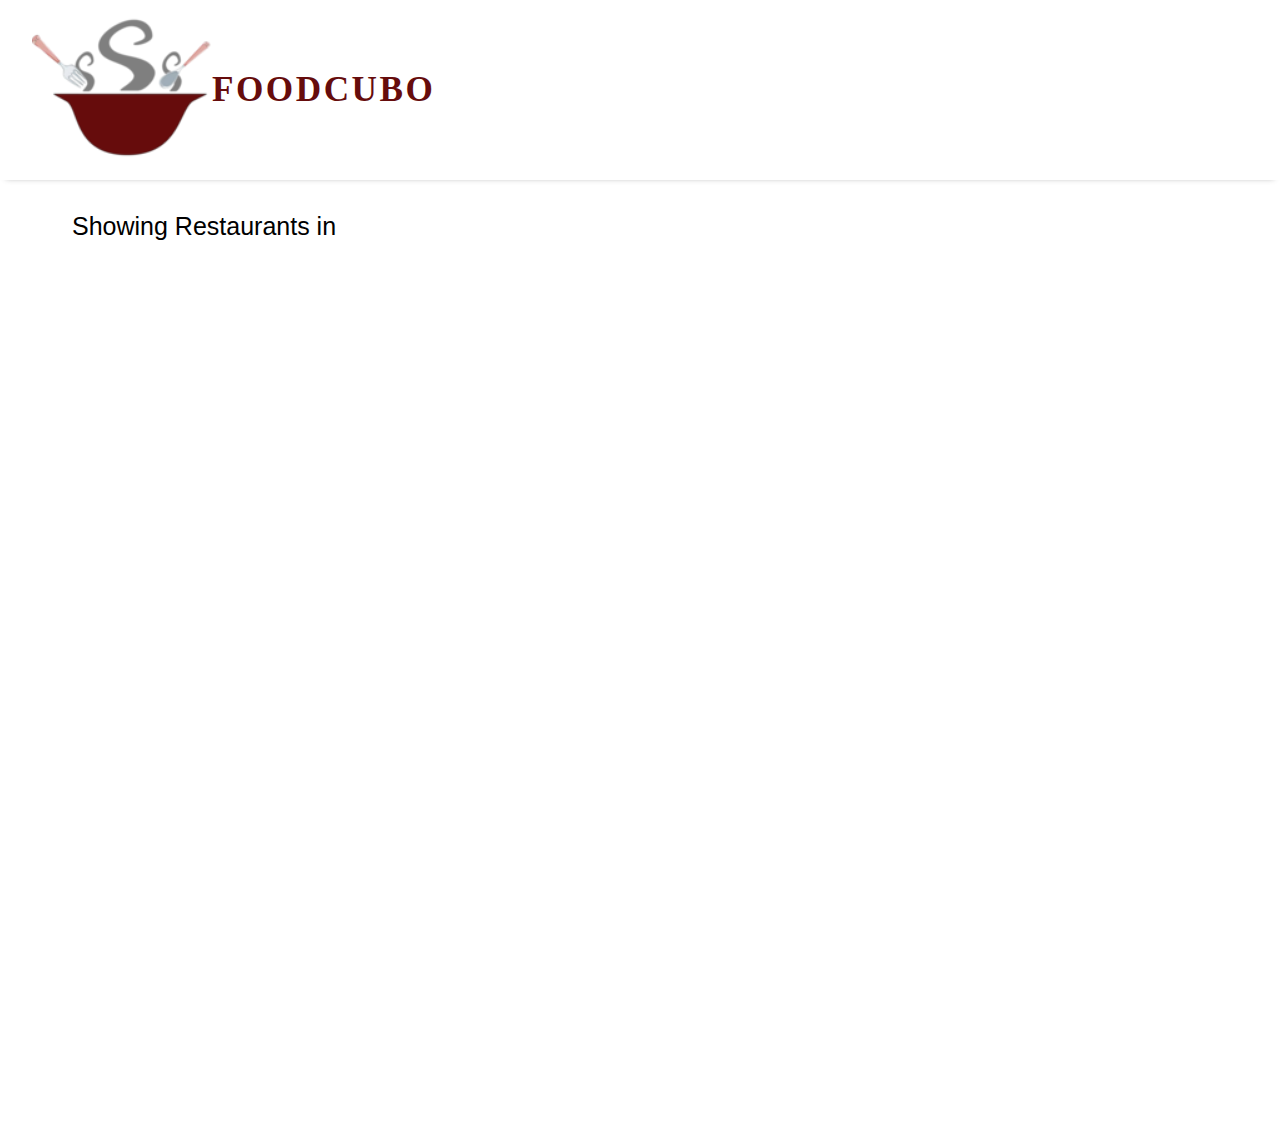
<file: static/list.html>
<html>
<head>
   <title>Restaurants | Foodcubo</title>
   <link rel="stylesheet" type="text/css" href="../src/css/list.css">
</head>
<body>
   <div class="navbar">
      <div class="branding">
          <a href="../index.html"><img class="logo" src="../src/images/logo.png"></a>
          <a href="../index.html"> <div class="logo-title">FOODCUBO</div></a>
      </div>
  </div>

    <div id="mid-section">
        <div class="result-heading">
	        <span>Showing Restaurants in <b></b></span>   
        </div>
   </div>
   <script type="text/javascript" src="../src/js/list-rest.js"></script>
</body>
</html>
</file>
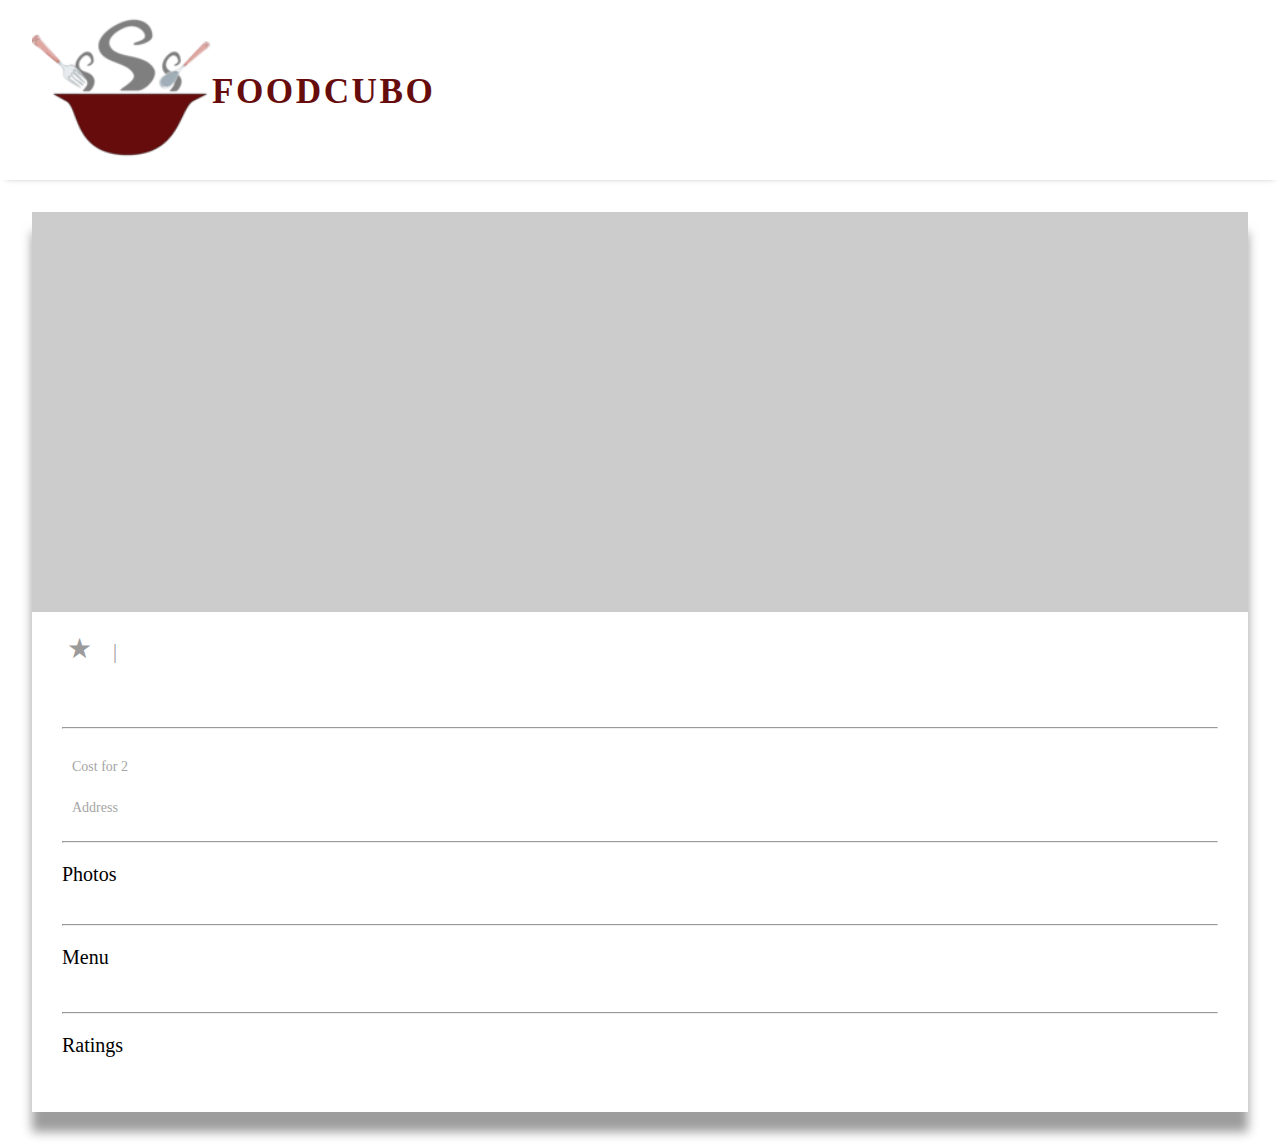
<file: static/restaurant.html>
<!DOCTYPE html>
<html>
<head>
   <title>Foodcubo</title>
   <link rel="stylesheet" type="text/css" href="../src/css/restaurant.css">
</head>
<body>
  <div class="navbar">
    <div class="branding">
        <a href="../index.html"><img class="logo" src="../src/images/logo.png"></a>
        <a href="../index.html"> <div class="logo-title">FOODCUBO</div></a>
    </div>
</div>
    <div id="mid-section">
    	<div class="result-res-image">
		</div>
        <div class="name-and-share">
            <div class="rest-info">
              <p class="rest-name"></p>
              <p class="ratings">
                  <span>&#9733;</span>
                  <span class="update"></span>
                  <span class="update"></span>
                  <span>|</span>
                  <span class="update"></span>
              </p>
            </div>
        </div>
        <hr>
        <div class="cost-and-address">
          <div class="cost">
            <p>Cost for 2</p>
            <p class="cost-for-two"></p>
          </div>
          <div class="address">
            <p>Address</p>
            <p class="rest-address-info"></p>
          </div>
        </div>
        <hr>

        <div class="photos-div">
          <div class="photos-heading">
            <p>Photos</p>
          </div>
          <span class="rest-photos-info"></span>
        </div><br>
        <hr>
        <div class="menu-bar">
          <div class="menu-heading">
            <p>Menu</p>
          </div><br><br>
          <span class="rest-reviews-info"></span>
        </div>
        <hr>
        <div class="rating-bar">
	          <div class="rating-heading">
	            <p>Ratings</p>
	          </div>
	          <div class='user-reviews-info'>
	          </div>
	       </div>
        </div>
     <script type="text/javascript" src="../src/js/rest.js"></script>
</body>
</html>
</file>
<file: src/css/style.css>
body {
    margin: 0;
    padding: 0;
    font-family: 'Roboto';
}

.landing {
    display: grid;
    grid-template-columns: 1.6fr 1fr;
    height: 100vh;
}

.landing-interact {
    display: grid;
    grid-template-rows: 1.6fr 1fr 1.2fr 1.5fr;
}

.landing-images {}

.navbar {
    display: grid;
    grid-template-columns: 1fr 1fr;
}

.branding {
    display: flex;
    flex-direction: row;
    justify-content: start;
    align-items: center;
    padding-left: 2em;
}

.logo {
    width: 90%;
}


.logo-title {
    font-size: 2.2em;
    color: #660c0c;
    font-weight: bolder;
    letter-spacing: 2.5px;
    ;
}

.links {
    display: flex;
    flex-direction: row;
    justify-content: flex-end;
    align-items: center;
    padding-right: 2em;
}

.nav-button {
    width: 6.5em;
    height: 2.5em;
    font-weight: bolder;
    font-size: 1em;
    border: none;
}

.login {
    background: none;
}

.sign {
    background: black;
    color: white;
}

.title {
    display: flex;
    justify-content: center;
    flex-direction: column;
    padding-left: 2em;
}

.changing {
    font-size: 2.3em;
}

.sub-title {
    font-size: 1.5em;
    color: grey;
    font-weight: 300;
    ;
}

.search {
    padding: 2em;
    display: flex;
    align-items: center;
}

.search-bar {
    width: 80%;
    padding: 0.9em;
    font-size: 1.1em;
    height: 3.6em;
}
.search-submit {
    width: auto;
    border: none;
    background: #660c0c;
    color: white;
    padding: 1em;
    font-weight: bolder;
    cursor: pointer;
}

.cities {
    display: flex;
    justify-content: center;
    flex-direction: column;
    padding-left: 2em;
}

.cities-sub-title {
    color: grey;
}
.landing-image {
    width: 100%;
    height: 100vh;
}
.features {
    height: 55vh;
    background-color: #3B0B0B;
    display: grid;
    grid-template-columns: 1fr 1fr;
    color: white;
    padding-left: 15%;
    padding-right: 15%
}

.feature {
    padding: 1em;
    display: flex;
    flex-direction: column;
    align-items: center;
    justify-content: center;
}

.feature-title {
    font-size: 1.5em;
    font-weight: 500;
}

.feature-desc {
    text-align: center;
    padding: 0.7em;
    color: #F8ECE0;
}

.feature-image {
    height: 6em;
    width: 6em;
    padding: 1em;
}

.mobile {
    height: 90vh;
    display: grid;
    grid-template-columns: 1fr 1.7fr;
    margin-left: 10%;
    margin-right: 10%;
}

.mobile-image {
    height: 25em;
    width: 25em;
}

.mob-1 {
    display: flex;
    align-items: center;
    justify-content: flex-end;
}

.mob-2 {
    display: flex;
    align-items: flex-start;
    justify-content: center;
    flex-direction: column;
}

.store-image {
    width: 40%;
    margin: 1em;
    cursor: pointer;
}

.stores {
    padding: 0em;
    ;
}

.footer {
    height: 10vh;
    background: #424242;
    display: flex;
    justify-content: center;
    align-items: center;
    color: white;
}
.footer a{
    padding: 10px;
    text-decoration: none;
    color: white;
}
.footer a:hover{
    text-decoration: underline;
    text-decoration-color: white;
    text-decoration-style:solid;
}
.credits{
    display:flex;
    justify-content: flex-end;
    padding-right: 2em;
}
.links{
    display:flex;
    justify-content: flex-start;
    padding-left: 2em;
}

@media only screen and (max-width: 900px) {
    .features {
        height: auto;
        background-color: #3B0B0B;
        display: grid;
        grid-template-rows: 1fr 1fr 1fr;
        grid-template-columns: 1fr;
        color: white;
    }
    .landing {
        display: grid;
        grid-template-columns: ;
        height: 100vh;
    }
    .landing-image {
        display: none;
    }
    .mobile-image {
        height: 16em;
        width: 16em;
    }
}
</file>
<file: src/test.css>
.logoV2 {
    width: 14vh;
    padding-left: 1em;
    padding-right: 1em;
}
.header{
    height: 15vh;
    background:white;
    box-shadow: 5px 3px 5px #D8D8D8;
    display:flex;
    flex-direction: row;
    align-items: center;
}
body{
    margin: 0;
    padding: 0;
    font-family: 'Roboto';
    background: #F2F2F2;
}
.logo-title {
    font-size: 2.2em;
    color: #660c0c;
    font-weight: bolder;
    letter-spacing: 2.5px;
    display:flex;
 justify-content: center;
    
}
.logo-subtitle {
    font-size: 1.3em;
    color: #424242;
    font-weight: bold;
    display:flex;
 justify-content: center;
 letter-spacing: 1px;
    
}
.emphasis{
    font-weight: bold;
}
.content{
    margin: 2em;
}
.footer {
    height: 10vh;
    background: #424242;
    display: grid;
    grid-template-columns: 1fr 1fr;
    justify-content: center;
    align-items: center;
    color: white;
}
.footer a{
    padding: 10px;
    text-decoration: none;
    color: white;
}
.footer a:hover{
    text-decoration: underline;
    text-decoration-color: white;
    text-decoration-style:solid;
}
.credits{
    display:flex;
    justify-content: flex-end;
    padding-right: 2em;
}
.links{
    display:flex;
    justify-content: flex-start;
    padding-left: 1em;
}
</file>
<file: src/css/list.css>
* {
   margin: 0px;
   padding: 0px;
   font-family: 'Roboto';
}

a {
   text-decoration: none;
   color: black;
}

#mid-section {
   padding: 2rem;
   min-height: 100vh;
   box-shadow: 0px 20px 10px #9d9d9d;

}

.result-heading {
   padding-left: 40px;
}

.result-heading span {
   font-family: 'Titillium Web', sans-serif;
   font-size: 25px;
}

.restaurants {
   width: 90%;
   height: 170px;
   margin: auto;
   clear: both;
   margin-top: 20px;
}

.rest-img {
   width: 240px;
   height: 150px;
   background-color: #9b9b9b;
   border-radius: 10px;
   float: left;
}

.rest-info {
   margin-left: 40px;
   float: left;
   font-family: 'Titillium Web', sans-serif;  
}

.rest-name {
   font-size: 22px;
}

.ratings span:nth-child(1) {
   font-size: 28px;
   padding-right: 5px;
   color: #9b9b9b;
}

.ratings span:nth-child(2) {
   font-size: 18px;
}

.ratings span:nth-child(3) {
   font-size: 13px;
   padding-left: 2px;
   padding-right: 10px;
}

.ratings span:nth-child(4) {
   font-size: 20px;
   color: #9b9b9b;
   padding-right: 10px;
}

.ratings span:nth-child(5) {
   font-size: 19px;
}

hr {
   width: 90%;
   margin: auto;
}

.page-selector{
   width:100%;
   height:150px;
}

.page-number{
   padding-top:20px;
   width:30%;
   margin:auto;
}

.page-number span{
   border:2px solid #9b9b9b;
   border-radius:50%;
   margin-left:20px;
   width:50px;
   height:50px;
   font-size:28px;
   text-align: center;
   display: inline-block;
   font-family: 'Titillium Web', sans-serif;   
}

.page-number span:hover{
	background-color:#d8d8d8;
}


.navbar {
   height: 20vh;
   box-shadow: 0 4px 6px -6px #999;
}

.branding {
   display: flex;
   flex-direction: row;
   justify-content: start;
   align-items: center;
   padding-left: 2em;
}

.logo {
   width: 20vh;
}


.logo-title {
   font-size: 2.2em;
   color: #660c0c;
   font-weight: bolder;
   letter-spacing: 2.5px;
   ;
}

.links {
   display: flex;
   flex-direction: row;
   justify-content: flex-end;
   align-items: center;
   padding-right: 2em;
}

.nav-button {
   width: 6.5em;
   height: 2.5em;
   font-weight: bolder;
   font-size: 1em;
   border: none;
}

.login {
   background: none;
}

.sign {
   background: black;
   color: white;
}
</file>
<file: src/css/restaurant.css>
* {
   margin: 0px;
   padding: 0px;
   font-family: 'Roboto';
}

a {
   text-decoration: none;
} 


.navbar {
   height: 20vh;
   box-shadow: 0 4px 6px -6px #999;
}

.branding {
   display: flex;
   flex-direction: row;
   justify-content: start;
   align-items: center;
   padding-left: 2em;
}

.logo {
   width: 20vh;
}


.logo-title {
   font-size: 2.2em;
   color: #660c0c;
   font-weight: bolder;
   letter-spacing: 2.5px;
   ;
}
#mid-section {
   margin: 2rem;
   min-height: 100vh;
   box-shadow: 0px 20px 10px #9d9d9d;
}

.result-heading {
   padding-left: 40px;
}

.result-heading span {
   font-family: 'Titillium Web', sans-serif;
   font-size: 25px;
}

.result-res-image{
  width:100%;
  height:400px;
  background-color:#cccccc;
}

.name-and-share{
   width: 100%;
   height: 115px;  
}

.rest-info {
   margin-left: 35px;
   margin-top: 20px;
   float: left;
   font-family: 'Titillium Web', sans-serif;  
}

.rest-name {
   font-size: 22px;
}

.ratings span:nth-child(1) {
   font-size: 28px;
   padding-right: 5px;
   color: #9b9b9b;
}

.ratings span:nth-child(2) {
   font-size: 18px;
}

.ratings span:nth-child(3) {
   font-size: 13px;
   padding-left: 2px;
   padding-right: 10px;
}

.ratings span:nth-child(4) {
   font-size: 20px;
   color: #9b9b9b;
   padding-right: 10px;
}

.ratings span:nth-child(5) {
   font-size: 19px;
}

.share{
   left: 0px;
   padding: 26px 0px 0px 650px;
}

.share a{
   background-color:#d8d8d8;
   border-radius:28px;
   border:1px solid #9b9b9b;
   display:inline-block;
   cursor:pointer;
   color:#ffffff;
   font-family: 'Titillium Web', sans-serif;
   font-size:15px;
   padding:0px 24px;
   text-decoration:none;
}

hr {
   width: 94.9%;
   margin: auto;
}

.cost-and-address{
   margin-top: 30px;
   padding-left: 40px;
   margin-bottom: 20px;
   max-width: 330px;
   font-family: 'Titillium Web', sans-serif;
}

.cost{
   margin-bottom: 20px;
}

.cost p:nth-child(1), .address p:nth-child(1){
   font-size: 14px;
   padding-bottom: 5px;
   color: #a5a5a5;
}

.address p:nth-child(2){
   overflow: hidden;
   display: -webkit-box;
   -webkit-line-clamp: 3;
   -webkit-box-orient: vertical;
}

.photos-div{
   padding-left:30px;
   overflow: hidden; 
   font-size: 20px;

}

.photos-heading{
   margin-top:20px;
   margin-bottom: 20px;
   font-family: 'Titillium Web', sans-serif;
   font-size: 20px;
}

.photos-container{
   height: 108px;
}

.photos{
   background-color: #cccccc;
   float: left;
   height: 108px;
   width: 137px;
   margin-right: 20px;   
}

.photos-number{
   text-align: center;
   vertical-align: middle;
   line-height: 108px;
   font-size: 20px; 
}

.menu-bar{
   height: auto;
   font-size: 20px;
   padding-left: 30px;
   padding-top: 20px;
   padding-bottom: 20px;
   overflow: hidden;
   clear: both;
}

.menu-heading{
   height: auto;
   width: 137px;
   float: left;
   font-size: 20px; 
}

.menu-item-container{
   height: auto;
   width: auto;
   float: left;
   margin-left: 20px;
}

.menu-item p:nth-child(1){
   font-size: 20px;
}

.menu-item p:nth-child(2){
   font-size: 14px;
   color: #a5a5a5;
}

.menu-item{
   margin-bottom:60px; 
}

.rating-bar{
   padding-left: 10px;
   margin: 20px 20px 0px 20px;
   overflow: hidden;
}

.rating-heading{
   width: 100%;
   height: 50px;
   font-size: 20px;
}

.user-reviews-info {
   width: 100%;
   clear: both;
   margin: auto;
}

.user-bar{
   height: 250px;
   width: 12%;
   float: left;
}

.user-image{
   height: 70px;
   width: 70px;
   border: 1px solid #9b9b9b;
   background-color: #cccccc;
   border-radius: 50%;
   float: left;
}

.user-information-bar{
   height: 250px;
   width: 85%;   
   float: left;
   margin-left: 20px;
   overflow: hidden;
}

.user-name{
   width: inherit;
   height: 30px;
   font-size: 20px;
}

.user-star{
   font-size: 28px;
   padding-right: 5px;
   color: #9b9b9b;
}

.user-comment p:nth-child(1){
   overflow: hidden;
   display: -webkit-box;
   -webkit-line-clamp: 20;
   -webkit-box-orient: vertical;
}
</file>
